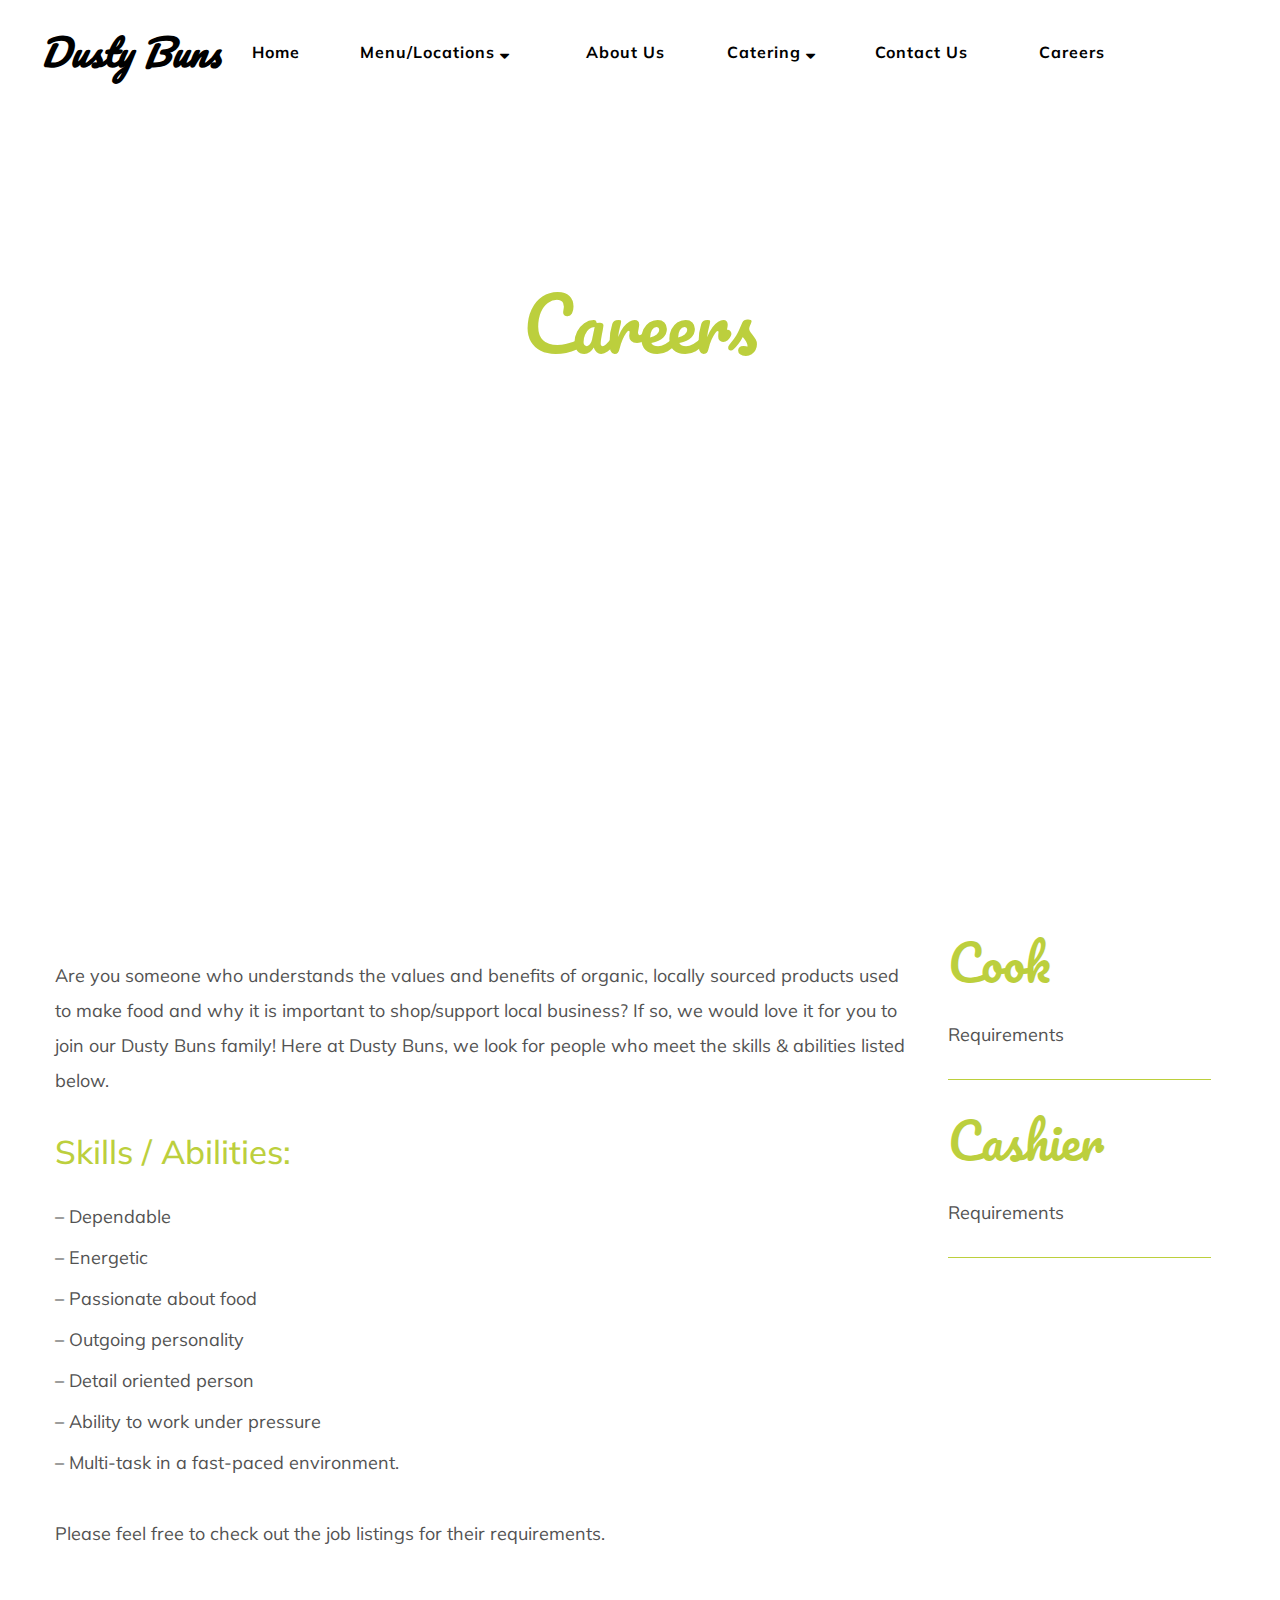
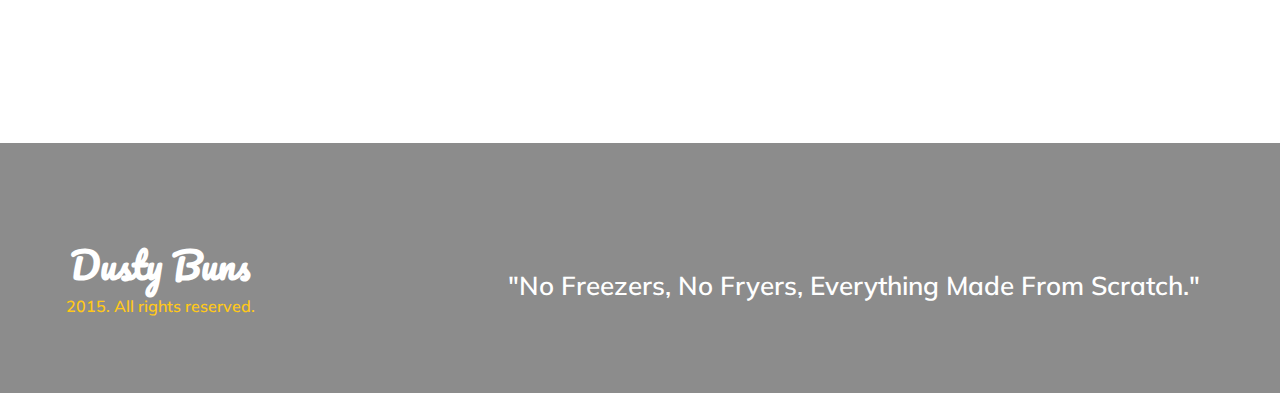
<file: careers.html>
<!DOCTYPE html>
<html lang="en">
    <head>
        <meta charset="utf-8"/>
        <meta name="viewport" content="width=device-width, initial-scale=1"/>
        <link rel="stylesheet" href="http://cdnjs.cloudflare.com/ajax/libs/font-awesome/4.4.0/css/font-awesome.min.css"/>
        <link rel="shortcut icon" href="http://dustybuns.com/wp-content/themes/highgrove/favicon.ico">
        <link href='https://fonts.googleapis.com/css?family=Pacifico|Muli' rel='stylesheet' type='text/css'>
        <link rel="stylesheet" href="css/styles.css"/>
        <link rel="stylesheet" type="type/fonts" href="css/fonts.css"/>
        <title>
            Dusty Buns | Geekwise-Kao
        </title>
    </head>
    <body>
        <header id="contact_us_header">
            <a href="index.html">
                <span id="dustybuns_icon">
                    <i>
                        Dusty Buns
                    </i>
                </span>
            </a>
            <label for="contact_us_input" id="contact_us_label">
                <div id="menu_bar">
                    <p class="bar_line"></p>
                    <p class="bar_line"></p>
                    <p class="bar_line"></p>
                </div>
            </label>
            <input type="checkbox" id="contact_us_input">
            <nav id="contact_us_navbar">
                <ul>
                    <li>
                        <a href="index.html">
                            <span class="index_span_position">
                                home
                            </span>
                        </a>
                    </li>
                    <!-- dropdown for menu/location links -->
                    
                    <li>
                        <label for="careers_input_menu" id="careers_label_menu">
                            <span class="index_span_position">
                                menu/locations <i class="fa fa-sort-desc"></i>
                            </span>
                        </label>
                        <input type="checkbox" id="careers_input_menu">
                        <div id="careers_menu_dropdown">
                            <p class="menu_p">
                                <a href="sf_bistro.html">
                                    <span>SF Bistro</span>
                                </a>
                            </p>
                            <p class="menu_p">
                               <a href="fresno_bistro.html">
                                   <span>Fresno Bistro</span>
                               </a>
                            </p>
                            <p class="menu_p">
                                <a href="fresno_bus.html">
                                    <span>Fresno Bus</span>
                                </a>
                            </p>
                        </div>
                    </li>
                    <li>
                        <a href="about_us.html">
                            <span class="index_span_position">
                                about us
                            </span>
                        </a>
                    </li>
                    
                     <!-- catering dropdown -->
                   
                    <li>
                      
                        <label for="careers_input_menu2" id="careers_label_menu2">
                            <span class="index_span_position">
                                Catering <i class="fa fa-sort-desc"></i>
                            </span>
                        </label>
                        <input type="checkbox" id="careers_input_menu2">
                        <div id="careers_catering_dropdown">
                            <p class="menu_p">
                                <a href="catering.html">
                                    <span>Catering / Special Events</span>
                                </a>
                            </p>
                            <p class="menu_p">
                               <a href="fresno_lunch_box.html">
                                   <span>Fresno Lunch Box Order Form</span>
                               </a>
                            </p>
                            <p class="menu_p">
                                <a href="sf_lunch_box.html">
                                    <span>SF Lunch Box Order Form</span>
                                </a>
                            </p>
                        </div>
                    </li>
                    <li>
                        <a href="contact_us.html">
                            <span class="index_span_position">
                                contact us
                            </span>
                        </a>
                    </li>
                    <li>
                        <a href="careers.html">
                            <span class="index_span_position">
                                careers
                            </span>
                        </a>
                    </li>
                </ul>
            </nav>
        </header>
        
<!-- background image of dustin and truck -->
        
        <section  id="careers_image_section">
            <div id="careers_label">
            <p>
                Careers
            </p>
            <p>
                Become a part of the Dusty Buns Family
            </p>
           </div>
        </section>
        <main id="careers_main">
           <div>
            <div id="careers_leftdiv">
                <p id="careers_paragraph">
                    Are you someone who understands the values and benefits of organic, locally sourced products used to make food and why it is important to shop/support local business? If so, we would love it for you to join our Dusty Buns family! Here at Dusty Buns, we look for people who meet the skills & abilities listed below.
                </p>
                <p id="careers_skills">
                    Skills / Abilities:
                </p>
                <p>
                    – Dependable
                </p>
                <p>
                    – Energetic
                </p>
                <p>
                    – Passionate about food
                </p>
                <p>
                    – Outgoing personality
                </p>
                <p>
                    – Detail oriented person
                </p>
                <p>
                    – Ability to work under pressure
                </p>
                <p>
                    – Multi-task in a fast-paced environment.
                </p>
                <p id="careers_lastline">
                    Please feel free to check out the job listings for their requirements.
                </p>
            </div>
            <div id="careers_rightdiv">
                <p class="careers_cook">
                  Cook  
                </p>
                <p>
                    <a href="cook.html">Requirements</a>
                </p>
                <p class="careers_line"></p>
                <p class="careers_cook">
                  Cashier  
                </p>
                <p>
                    <a href="cashier.html">Requirements</a>
                </p>
                <p class="careers_line"></p>
            </div>
           </div>
        </main>
        <footer id="index_footer">
           <div>
            <div  id="footer_div1">
                <p>
                    <a href="index.html">
                        <span>
                            Dusty Buns
                        </span>
                    </a>
                </p>
                <p>
                    2015. All rights reserved.
                </p>
            </div>
            <div id="footer_div2">
                <p>
                    "No Freezers, No Fryers, Everything Made From Scratch."
                </p>                
            </div>
           </div>
        </footer>
    </body>
</html>
</file>
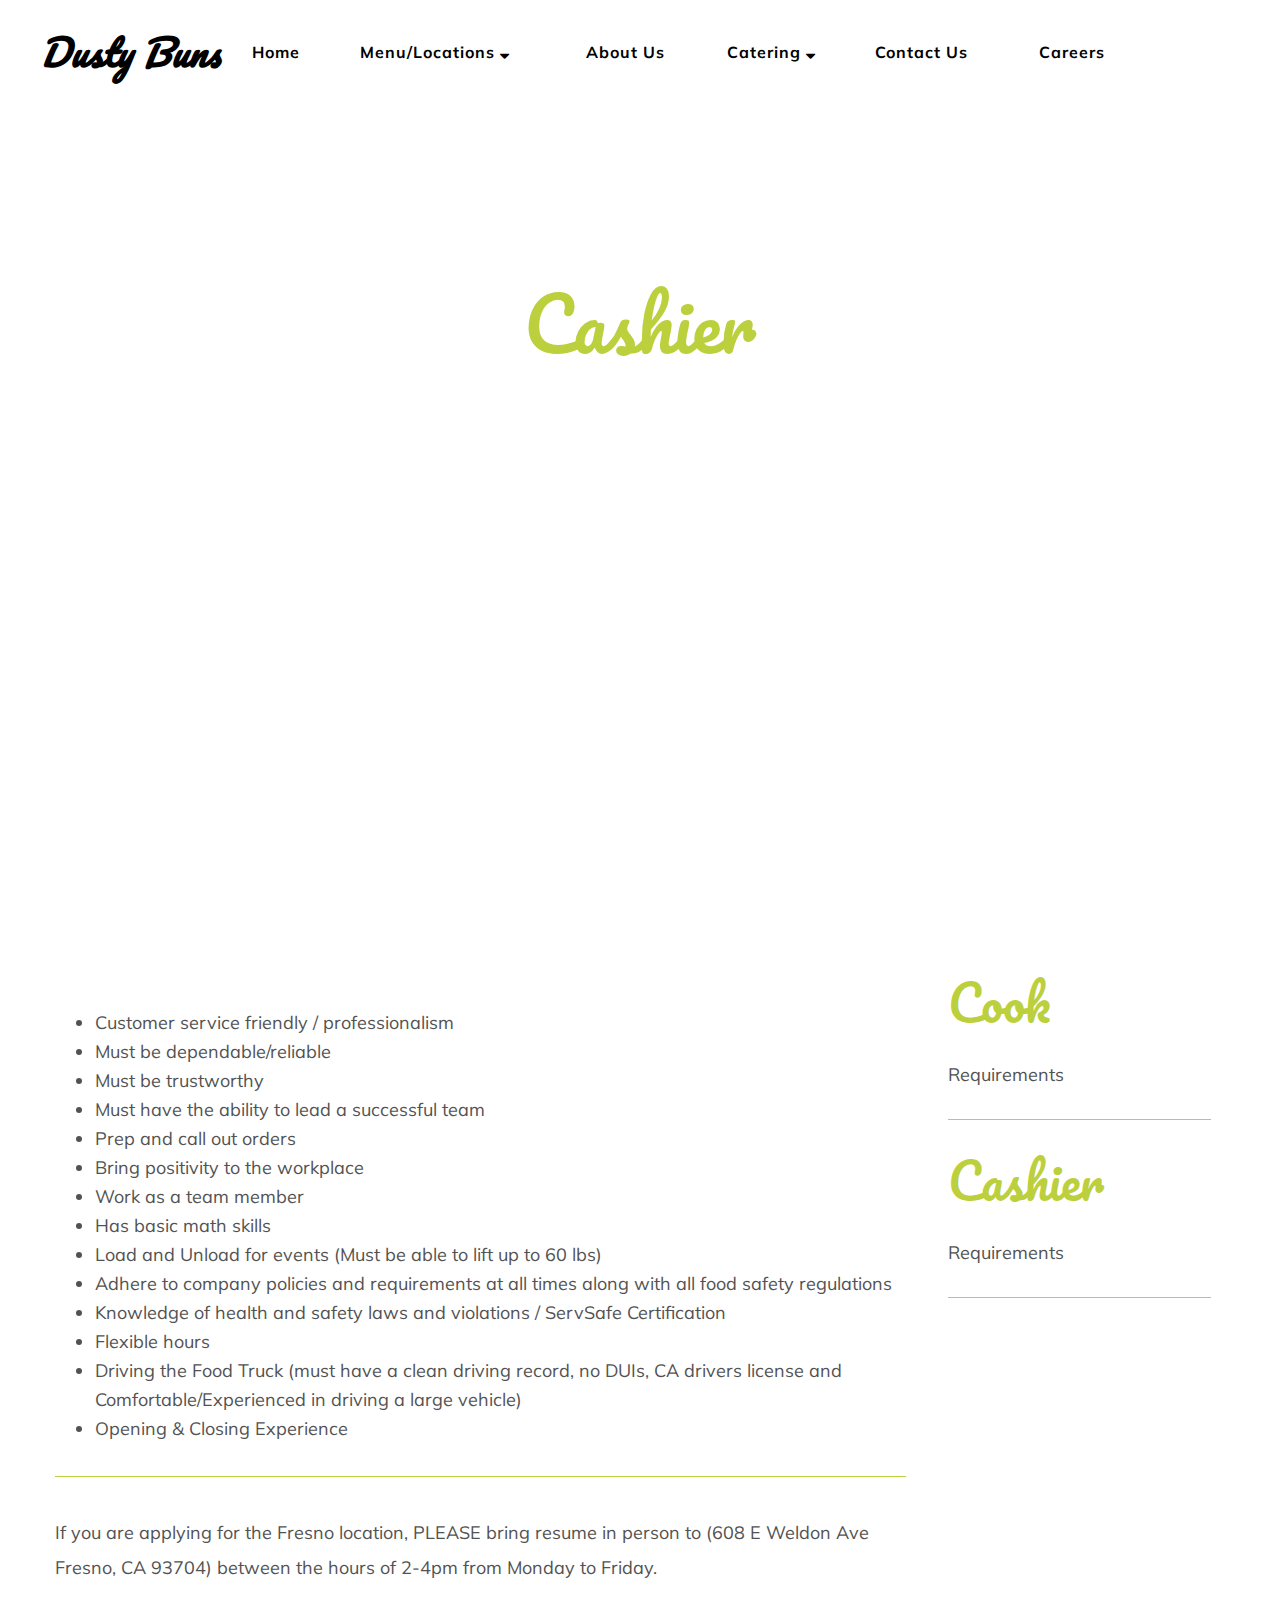
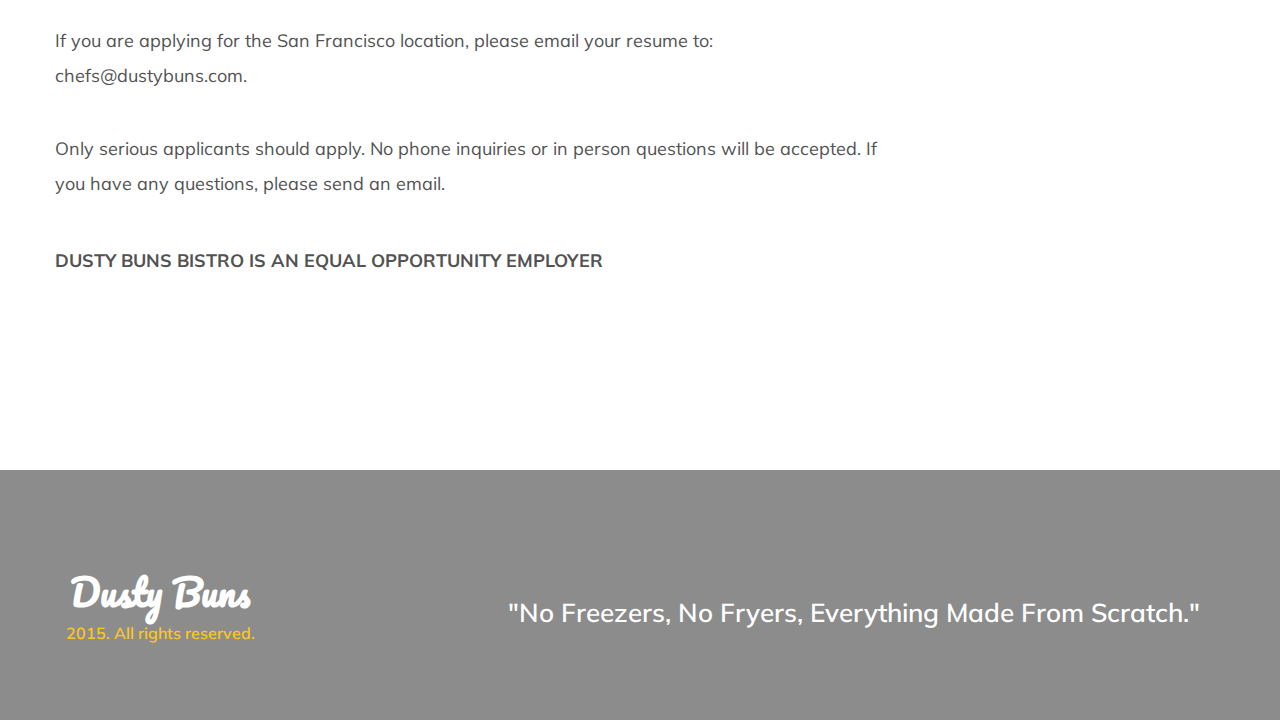
<file: cashier.html>
<!DOCTYPE html>
<html lang="en">
    <head>
        <meta charset="utf-8"/>
        <meta name="viewport" content="width=device-width, initial-scale=1"/>
        <link rel="stylesheet" href="http://cdnjs.cloudflare.com/ajax/libs/font-awesome/4.4.0/css/font-awesome.min.css"/>
        <link rel="shortcut icon" href="http://dustybuns.com/wp-content/themes/highgrove/favicon.ico">
        <link href='https://fonts.googleapis.com/css?family=Pacifico|Muli' rel='stylesheet' type='text/css'>
        <link rel="stylesheet" href="css/styles.css"/>
        <link rel="stylesheet" type="type/fonts" href="css/fonts.css"/>
        <title>
            Dusty Buns | Geekwise-Kao
        </title>
    </head>
    <body>
        <header id="contact_us_header">
            <a href="index.html">
                <span id="dustybuns_icon">
                    <i>
                        Dusty Buns
                    </i>
                </span>
            </a>
            <label for="contact_us_input" id="contact_us_label">
                <div id="menu_bar">
                    <p class="bar_line"></p>
                    <p class="bar_line"></p>
                    <p class="bar_line"></p>
                </div>
            </label>
            <input type="checkbox" id="contact_us_input">
            <nav id="contact_us_navbar">
                <ul>
                    <li>
                        <a href="index.html">
                            <span class="index_span_position">
                                home
                            </span>
                        </a>
                    </li>
                    <!-- dropdown for menu/location links -->
                    
                    <li>
                        <label for="careers_input_menu" id="careers_label_menu">
                            <span class="index_span_position">
                                menu/locations <i class="fa fa-sort-desc"></i>
                            </span>
                        </label>
                        <input type="checkbox" id="careers_input_menu">
                        <div id="careers_menu_dropdown">
                            <p class="menu_p">
                                <a href="sf_bistro.html">
                                    <span>SF Bistro</span>
                                </a>
                            </p>
                            <p class="menu_p">
                               <a href="fresno_bistro.html">
                                   <span>Fresno Bistro</span>
                               </a>
                            </p>
                            <p class="menu_p">
                                <a href="fresno_bus.html">
                                    <span>Fresno Bus</span>
                                </a>
                            </p>
                        </div>
                    </li>
                    <li>
                        <a href="about_us.html">
                            <span class="index_span_position">
                                about us
                            </span>
                        </a>
                    </li>
                    
                     <!-- catering dropdown -->
                   
                    <li>
                      
                        <label for="careers_input_menu2" id="careers_label_menu2">
                            <span class="index_span_position">
                                Catering <i class="fa fa-sort-desc"></i>
                            </span>
                        </label>
                        <input type="checkbox" id="careers_input_menu2">
                        <div id="careers_catering_dropdown">
                            <p class="menu_p">
                                <a href="catering.html">
                                    <span>Catering / Special Events</span>
                                </a>
                            </p>
                            <p class="menu_p">
                               <a href="fresno_lunch_box.html">
                                   <span>Fresno Lunch Box Order Form</span>
                               </a>
                            </p>
                            <p class="menu_p">
                                <a href="sf_lunch_box.html">
                                    <span>SF Lunch Box Order Form</span>
                                </a>
                            </p>
                        </div>
                    </li>
                    <li>
                        <a href="contact_us.html">
                            <span class="index_span_position">
                                contact us
                            </span>
                        </a>
                    </li>
                    <li>
                        <a href="careers.html">
                            <span class="index_span_position">
                                careers
                            </span>
                        </a>
                    </li>
                </ul>
            </nav>
        </header>
        
<!-- background image of tongs -->
         
        <section  id="cook_image_section">
            <div id="careers_label">
            <p>
                Cashier
            </p>
            <p>
                Requirements
            </p>
           </div>
        </section>
        <main id="cook_main">
           <div>
            <div id="cook_leftdiv">
               <nav>
                   <ul id="cook_ul">
                       <li>
                           Customer service friendly / professionalism
                       </li>
                       <li>
                           Must be dependable/reliable
                       </li>
                       <li>
                           Must be trustworthy
                       </li>
                       <li>
                           Must have the ability to lead a successful team
                       </li>
                       <li>
                           Prep and call out orders
                       </li>
                       <li>
                           Bring positivity to the workplace
                       </li>
                       <li>
                           Work as a team member
                       </li>
                       <li>
                           Has basic math skills
                       </li>
                       <li>
                           Load and Unload for events (Must be able to lift up to 60 lbs)
                       </li>
                       <li>
                           Adhere to company policies and requirements at all times along with all food safety regulations
                       </li>
                       <li>
                           Knowledge of health and safety laws and violations / ServSafe Certification
                       </li>
                       <li>
                           Flexible hours
                       </li>
                       <li>
                           Driving the Food Truck (must have a clean driving record, no DUIs, CA drivers license and Comfortable/Experienced in driving a large vehicle)
                       </li>
                       <li>
                           Opening & Closing Experience
                       </li> 
                   </ul>
               </nav>
                <p class="cook_line"></p>
                <p class="cook_paragraph">
                    If you are applying for the Fresno location, PLEASE bring resume in person to (608 E Weldon Ave Fresno, CA 93704) between the hours of 2-4pm from Monday to Friday.
                </p>
                <p class="cook_paragraph">
                    If you are applying for the San Francisco location, please email your resume to:  chefs@dustybuns.com.
                </p>
                <p class="cook_paragraph">
                    Only serious applicants should apply. No phone inquiries or in person questions will be accepted. If you have any questions, please send an email.
                </p>                
                <p id="cook_lastline">
                    DUSTY BUNS BISTRO IS AN EQUAL OPPORTUNITY EMPLOYER
                </p>
            </div>
            <div id="cook_rightdiv">
                <p class="careers_cook">
                  Cook  
                </p>
                <p>
                    <a href="cook.html">Requirements</a>
                </p>
                <p class="cook_line"></p>
                <p class="cook_cook">
                  Cashier  
                </p>
                <p>
                    <a href="cashier.html">Requirements</a>
                </p>
                <p class="cook_line"></p>
            </div>
           </div>
        </main>
        <footer id="index_footer">
           <div>
            <div  id="footer_div1">
                <p>
                    <a href="index.html">
                        <span>
                            Dusty Buns
                        </span>
                    </a>
                </p>
                <p>
                    2015. All rights reserved.
                </p>
            </div>
            <div id="footer_div2">
                <p>
                    "No Freezers, No Fryers, Everything Made From Scratch."
                </p>                
            </div>
           </div>
        </footer>
    </body>
</html>
</file>
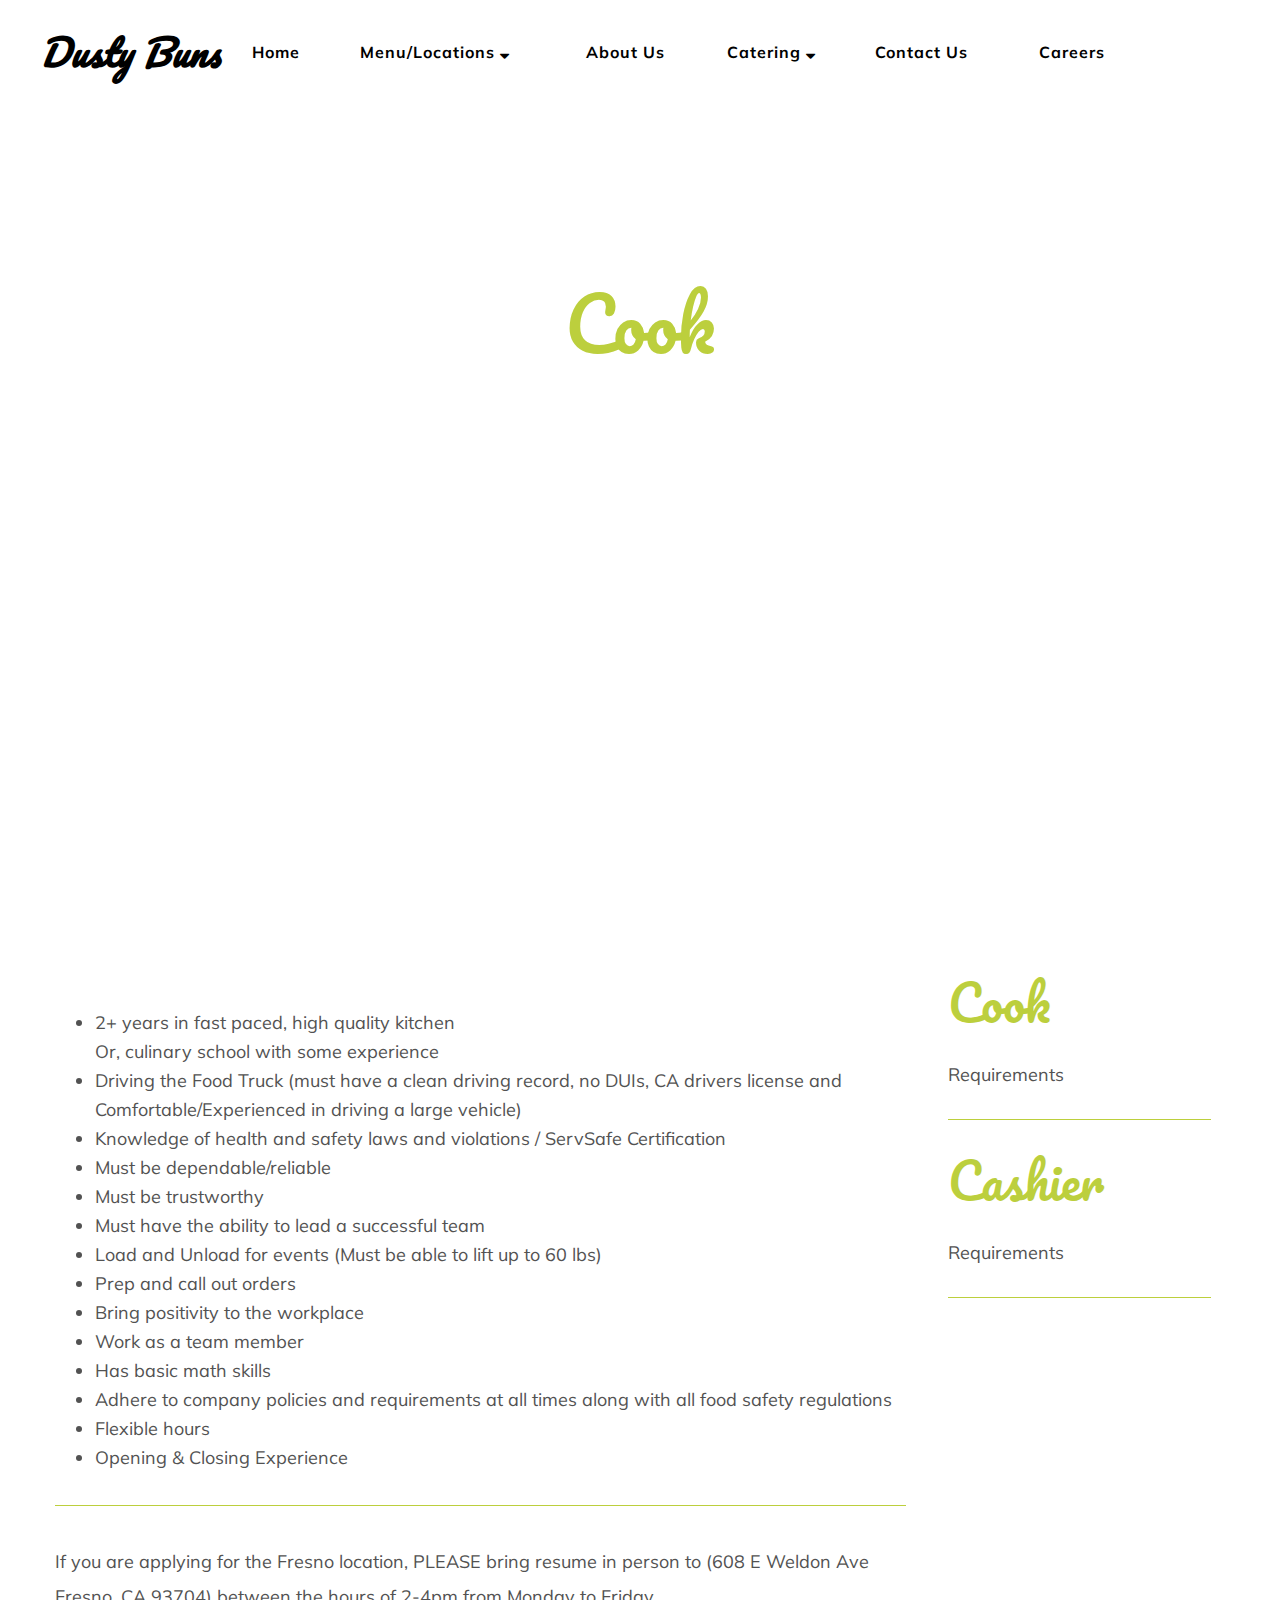
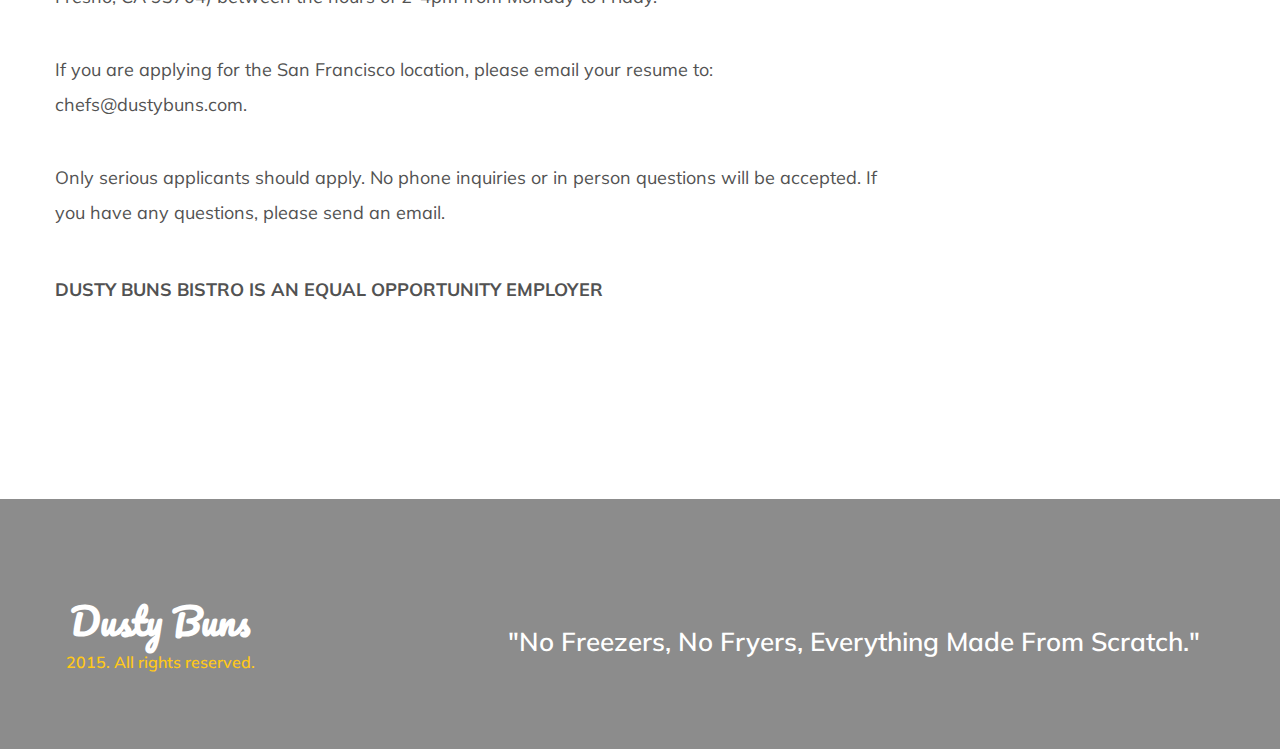
<file: cook.html>
<!DOCTYPE html>
<html lang="en">
    <head>
        <meta charset="utf-8"/>
        <meta name="viewport" content="width=device-width, initial-scale=1"/>
        <link rel="stylesheet" href="http://cdnjs.cloudflare.com/ajax/libs/font-awesome/4.4.0/css/font-awesome.min.css"/>
        <link rel="shortcut icon" href="http://dustybuns.com/wp-content/themes/highgrove/favicon.ico">
        <link href='https://fonts.googleapis.com/css?family=Pacifico|Muli' rel='stylesheet' type='text/css'>
        <link rel="stylesheet" href="css/styles.css"/>
        <link rel="stylesheet" type="type/fonts" href="css/fonts.css"/>
        <title>
            Dusty Buns | Geekwise-Kao
        </title>
    </head>
    <body>
        <header id="contact_us_header">
            <a href="index.html">
                <span id="dustybuns_icon">
                    <i>
                        Dusty Buns
                    </i>
                </span>
            </a>
            <label for="contact_us_input" id="contact_us_label">
                <div id="menu_bar">
                    <p class="bar_line"></p>
                    <p class="bar_line"></p>
                    <p class="bar_line"></p>
                </div>
            </label>
            <input type="checkbox" id="contact_us_input">
            <nav id="contact_us_navbar">
                <ul>
                    <li>
                        <a href="index.html">
                            <span class="index_span_position">
                                home
                            </span>
                        </a>
                    </li>
                    <!-- dropdown for menu/location links -->
                    
                    <li>
                        <label for="careers_input_menu" id="careers_label_menu">
                            <span class="index_span_position">
                                menu/locations <i class="fa fa-sort-desc"></i>
                            </span>
                        </label>
                        <input type="checkbox" id="careers_input_menu">
                        <div id="careers_menu_dropdown">
                            <p class="menu_p">
                                <a href="sf_bistro.html">
                                    <span>SF Bistro</span>
                                </a>
                            </p>
                            <p class="menu_p">
                               <a href="fresno_bistro.html">
                                   <span>Fresno Bistro</span>
                               </a>
                            </p>
                            <p class="menu_p">
                                <a href="fresno_bus.html">
                                    <span>Fresno Bus</span>
                                </a>
                            </p>
                        </div>
                    </li>
                    <li>
                        <a href="about_us.html">
                            <span class="index_span_position">
                                about us
                            </span>
                        </a>
                    </li>
                    
                     <!-- catering dropdown -->
                   
                    <li>
                      
                        <label for="careers_input_menu2" id="careers_label_menu2">
                            <span class="index_span_position">
                                Catering <i class="fa fa-sort-desc"></i>
                            </span>
                        </label>
                        <input type="checkbox" id="careers_input_menu2">
                        <div id="careers_catering_dropdown">
                            <p class="menu_p">
                                <a href="catering.html">
                                    <span>Catering / Special Events</span>
                                </a>
                            </p>
                            <p class="menu_p">
                               <a href="fresno_lunch_box.html">
                                   <span>Fresno Lunch Box Order Form</span>
                               </a>
                            </p>
                            <p class="menu_p">
                                <a href="sf_lunch_box.html">
                                    <span>SF Lunch Box Order Form</span>
                                </a>
                            </p>
                        </div>
                    </li>
                    <li>
                        <a href="contact_us.html">
                            <span class="index_span_position">
                                contact us
                            </span>
                        </a>
                    </li>
                    <li>
                        <a href="careers.html">
                            <span class="index_span_position">
                                careers
                            </span>
                        </a>
                    </li>
                </ul>
            </nav>
        </header>
        
<!-- background image of tongs -->
         
        <section  id="cook_image_section">
            <div id="careers_label">
            <p>
                Cook
            </p>
            <p>
                Requirements
            </p>
           </div>
        </section>
        <main id="cook_main">
           <div>
            <div id="cook_leftdiv">
               <nav>
                   <ul id="cook_ul">
                       <li>
                           2+ years in fast paced, high quality kitchen
                       </li>
                       <li id="cook_nobullet">
                           Or, culinary school with some experience
                       </li>
                       <li>
                           Driving the Food Truck (must have a clean driving record, no DUIs, CA drivers license and Comfortable/Experienced in driving a large vehicle)
                       </li>
                       <li>
                           Knowledge of health and safety laws and violations / ServSafe Certification
                       </li>
                       <li>
                           Must be dependable/reliable
                       </li>
                       <li>
                           Must be trustworthy
                       </li>
                       <li>
                           Must have the ability to lead a successful team
                       </li>
                       <li>
                           Load and Unload for events (Must be able to lift up to 60 lbs)
                       </li>
                       <li>
                           Prep and call out orders
                       </li>
                       <li>
                           Bring positivity to the workplace
                       </li>
                       <li>
                           Work as a team member
                       </li>
                       <li>
                           Has basic math skills
                       </li>
                       <li>
                           Adhere to company policies and requirements at all times along with all food safety regulations
                       </li>
                       <li>
                           Flexible hours
                       </li>
                       <li>
                           Opening & Closing Experience
                       </li> 
                   </ul>
               </nav>
                <p class="cook_line"></p>
                <p class="cook_paragraph">
                    If you are applying for the Fresno location, PLEASE bring resume in person to (608 E Weldon Ave Fresno, CA 93704) between the hours of 2-4pm from Monday to Friday.
                </p>
                <p class="cook_paragraph">
                    If you are applying for the San Francisco location, please email your resume to:  chefs@dustybuns.com.
                </p>
                <p class="cook_paragraph">
                    Only serious applicants should apply. No phone inquiries or in person questions will be accepted. If you have any questions, please send an email.
                </p>                
                <p id="cook_lastline">
                    DUSTY BUNS BISTRO IS AN EQUAL OPPORTUNITY EMPLOYER
                </p>
            </div>
            <div id="cook_rightdiv">
                <p class="careers_cook">
                  Cook  
                </p>
                <p>
                    <a href="cook.html">Requirements</a>
                </p>
                <p class="cook_line"></p>
                <p class="cook_cook">
                  Cashier  
                </p>
                <p>
                    <a href="cashier.html">Requirements</a>
                </p>
                <p class="cook_line"></p>
            </div>
           </div>
        </main>
        <footer id="index_footer">
           <div>
            <div  id="footer_div1">
                <p>
                    <a href="index.html">
                        <span>
                            Dusty Buns
                        </span>
                    </a>
                </p>
                <p>
                    2015. All rights reserved.
                </p>
            </div>
            <div id="footer_div2">
                <p>
                    "No Freezers, No Fryers, Everything Made From Scratch."
                </p>                
            </div>
           </div>
        </footer>
    </body>
</html>
</file>
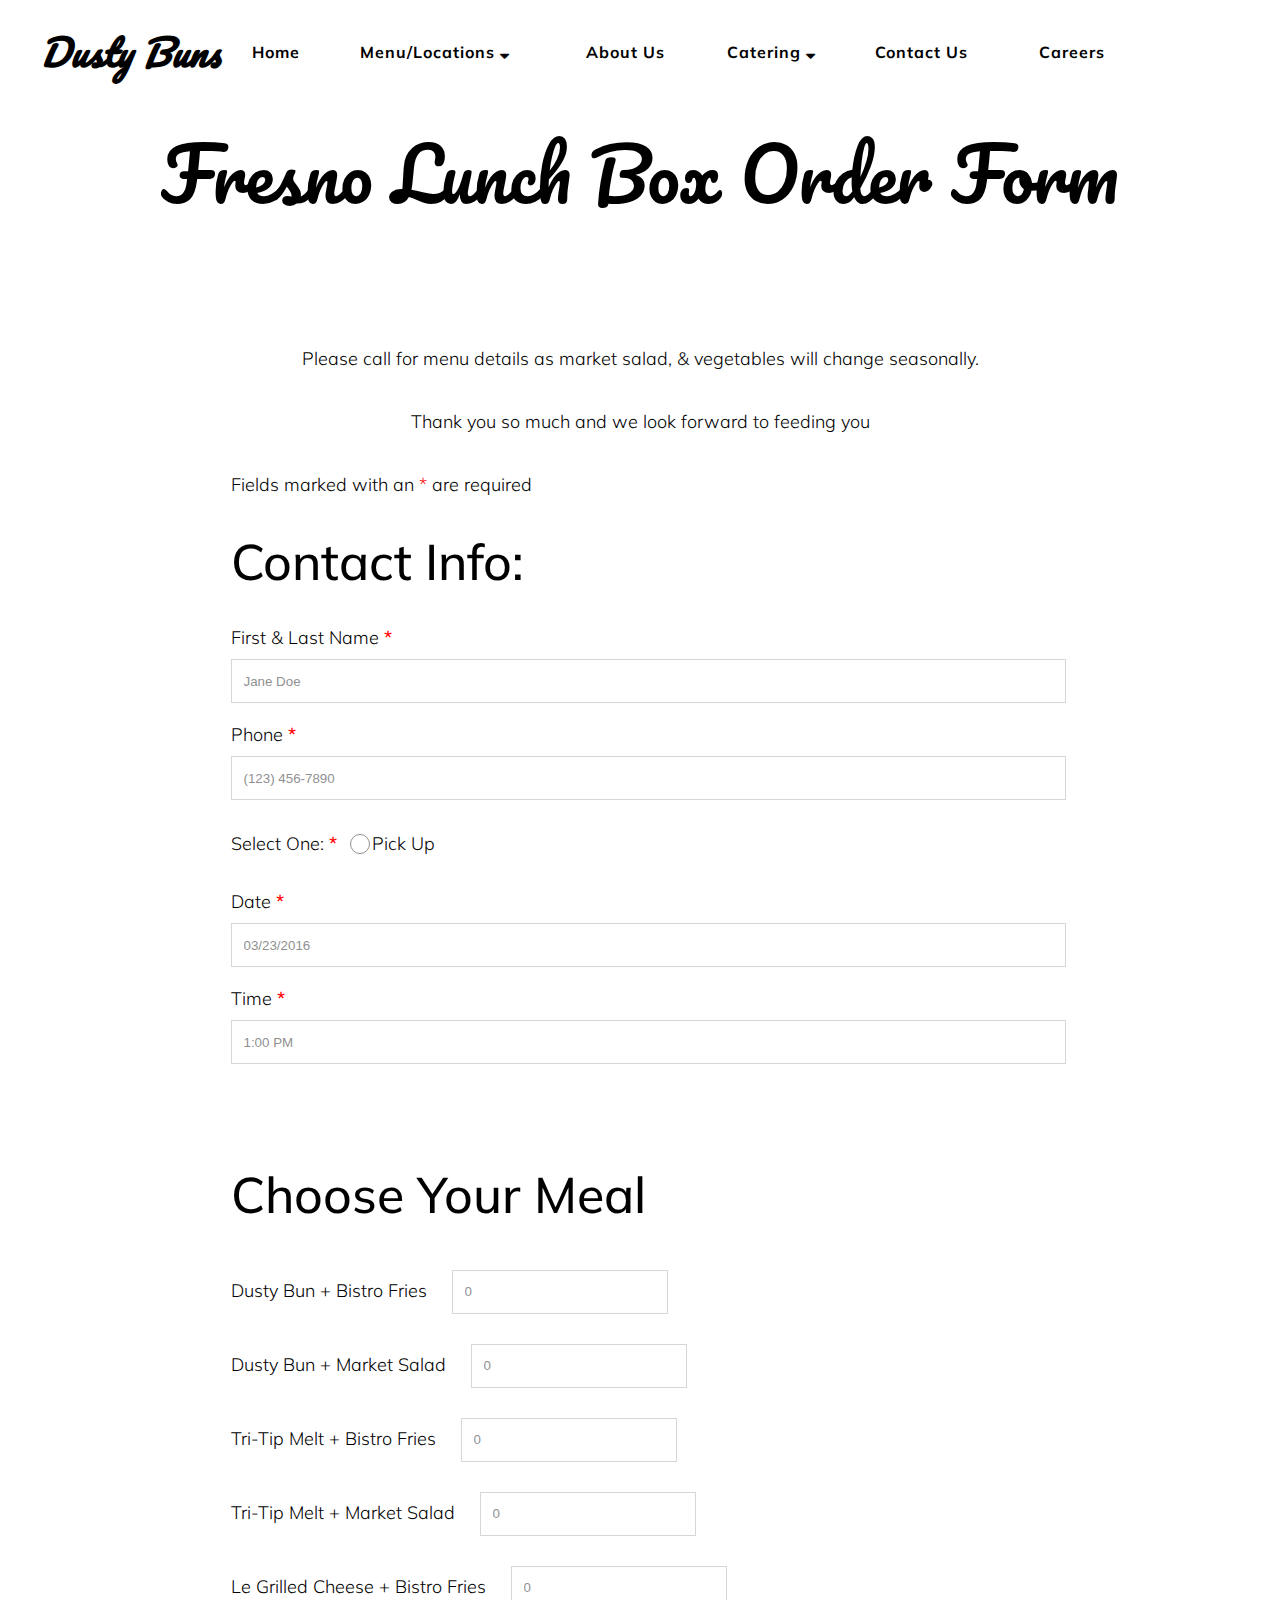
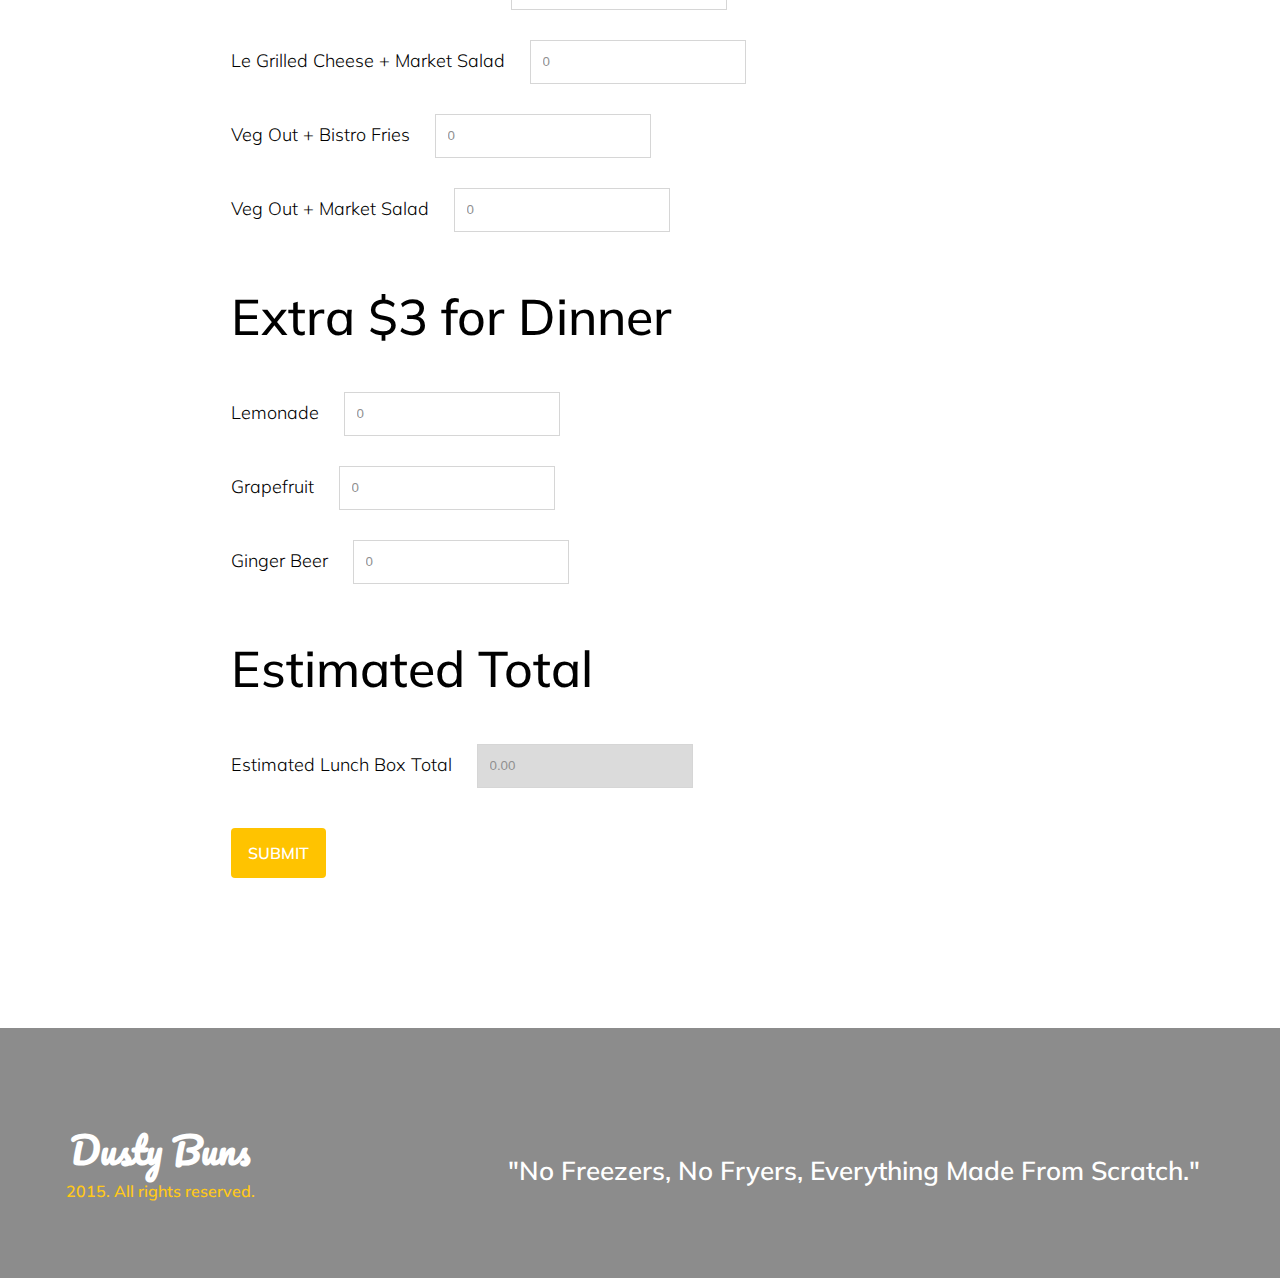
<file: fresno_lunch_box.html>
<!DOCTYPE html>
<html lang="en">
    <head>
        <meta charset="utf-8"/>
        <meta name="viewport" content="width=device-width, initial-scale=1"/>
        <link rel="stylesheet" href="http://cdnjs.cloudflare.com/ajax/libs/font-awesome/4.4.0/css/font-awesome.min.css"/>
        <link rel="shortcut icon" href="http://dustybuns.com/wp-content/themes/highgrove/favicon.ico">
        <link href='https://fonts.googleapis.com/css?family=Pacifico|Muli' rel='stylesheet' type='text/css'>
        <link rel="stylesheet" href="css/styles.css"/>
        <link rel="stylesheet" type="type/fonts" href="css/fonts.css"/>
        <title>
            Dusty Buns | Geekwise-Kao
        </title>
    </head>
    <body>
        <header id="contact_us_header">
            <a href="index.html">
                <span id="dustybuns_icon">
                    <i>
                        Dusty Buns
                    </i>
                </span>
            </a>
            <label for="contact_us_input" id="contact_us_label">
                <div id="menu_bar">
                    <p class="bar_line"></p>
                    <p class="bar_line"></p>
                    <p class="bar_line"></p>
                </div>
            </label>
            <input type="checkbox" id="contact_us_input">
            <nav id="contact_us_navbar">
                <ul>
                    <li>
                        <a href="index.html">
                            <span class="index_span_position">
                                home
                            </span>
                        </a>
                    </li>
                    <!-- dropdown for menu/location links -->
                    
                    <li>
                        <label for="careers_input_menu" id="careers_label_menu">
                            <span class="index_span_position">
                                menu/locations <i class="fa fa-sort-desc"></i>
                            </span>
                        </label>
                        <input type="checkbox" id="careers_input_menu">
                        <div id="careers_menu_dropdown">
                            <p class="menu_p">
                                <a href="sf_bistro.html">
                                    <span>SF Bistro</span>
                                </a>
                            </p>
                            <p class="menu_p">
                               <a href="fresno_bistro.html">
                                   <span>Fresno Bistro</span>
                               </a>
                            </p>
                            <p class="menu_p">
                                <a href="fresno_bus.html">
                                    <span>Fresno Bus</span>
                                </a>
                            </p>
                        </div>
                    </li>
                    <li>
                        <a href="about_us.html">
                            <span class="index_span_position">
                                about us
                            </span>
                        </a>
                    </li>
                    
                     <!-- catering dropdown -->
                   
                    <li>
                      
                        <label for="careers_input_menu2" id="careers_label_menu2">
                            <span class="index_span_position">
                                Catering <i class="fa fa-sort-desc"></i>
                            </span>
                        </label>
                        <input type="checkbox" id="careers_input_menu2">
                        <div id="careers_catering_dropdown">
                            <p class="menu_p">
                                <a href="catering.html">
                                    <span>Catering / Special Events</span>
                                </a>
                            </p>
                            <p class="menu_p">
                               <a href="fresno_lunch_box.html">
                                   <span>Fresno Lunch Box Order Form</span>
                               </a>
                            </p>
                            <p class="menu_p">
                                <a href="sf_lunch_box.html">
                                    <span>SF Lunch Box Order Form</span>
                                </a>
                            </p>
                        </div>
                    </li>
                    <li>
                        <a href="contact_us.html">
                            <span class="index_span_position">
                                contact us
                            </span>
                        </a>
                    </li>
                    <li>
                        <a href="careers.html">
                            <span class="index_span_position">
                                careers
                            </span>
                        </a>
                    </li>
                </ul>
            </nav>
        </header>
        
<!-- background image of chalkboard -->
        
        <section  id="fresno_lunchbox_image_section">
            <div id="fresno_lunchbox_label">
            <p>
                Fresno Lunch Box Order Form
            </p>
            
           </div>
           <div id="blackboard_div">

            <!-- only div -->

                <div id="fresno_lunchbox_div">
                  <div id="fresno_lunchbox_form_div">
                  
                  <p id="please_p">
                    Please call for menu details as market salad, & vegetables will change seasonally.
                </p>
                <p id="thank_p">
                    Thank you so much and we look forward to feeding you
                </p>
                
                 <p id="fields_p">
                     Fields marked with an <span class="first_asterisk">*</span> are required
                 </p>
                 
                  
                <div id="fresno_lunchbox_top_div">
                   
                <!-- top inputs row -->
                   <h1 class="fresno_lunchbox_h1">Contact Info:</h1>
                 
                   <form action="#">
                    <span>First & Last Name <span class="red_asterisk">*</span></span>
                    <input type="text" name="firstname" placeholder="Jane Doe" class="catering_input1 input_design1" id="fresno_lunchbox_input1">
                    
                    <span>Phone <span class="red_asterisk">*</span></span>
                    <input type="text" name="firstname" placeholder="(123) 456-7890" class="catering_input1 input_design1" id="fresno_lunchbox_input1">
                    
                    <span>
                        Select One: <span class="red_asterisk">*</span>
                    </span>
                    <span id="pick_up">
                        <input type="radio" name="firstname" placeholder="First Name" class="catering_input1 input_design1" id="fresno_lunchbox_input10">
                        Pick Up
                    </span>
                    
                    <span id="fresno_lunchbox_date">Date <span class="red_asterisk">*</span></span>
                    <input type="text" name="firstname" placeholder="03/23/2016" class="catering_input1 input_design1" id="fresno_lunchbox_input1">
                   
                   <span>Time <span class="red_asterisk">*</span></span>
                    <input type="text" name="firstname" placeholder="1:00 PM" class="catering_input1 input_design1" id="fresno_lunchbox_input1">
                   </form> 
                   
                </div>
                   
        <!-- second inputs row -->
                  
               
                <div>
                    <h1 class="fresno_lunchbox_h1">Choose Your Meal</h1>
                   <div>
                   <span>Dusty Bun + Bistro Fries </span>
                    <input type="text" name="firstname" placeholder="0" class="catering_input1 input_design1 fresno_lunchbox_input2">
                    </div>
                    <div>
                    <span>Dusty Bun + Market Salad </span>
                    <input type="text" name="firstname" placeholder="0" class="catering_input1 input_design1 fresno_lunchbox_input2">
                    </div>
                    <div>
                    <span>Tri-Tip Melt + Bistro Fries </span>
                    <input type="text" name="firstname" placeholder="0" class="catering_input1 input_design1 fresno_lunchbox_input2">
                    </div>
                    <div>
                    <span>Tri-Tip Melt + Market Salad </span>
                    <input type="text" name="firstname" placeholder="0" class="catering_input1 input_design1 fresno_lunchbox_input2">
                    </div>
                    <div>
                    <span>Le Grilled Cheese + Bistro Fries </span>
                    <input type="text" name="firstname" placeholder="0" class="catering_input1 input_design1 fresno_lunchbox_input2">
                    </div>
                    <div>
                    <span>Le Grilled Cheese + Market Salad </span>
                    <input type="text" name="firstname" placeholder="0" class="catering_input1 input_design1 fresno_lunchbox_input2">
                    </div>
                    <div>
                    <span>Veg Out + Bistro Fries </span>
                    <input type="text" name="firstname" placeholder="0" class="catering_input1 input_design1 fresno_lunchbox_input2">
                    </div>
                    <div>
                    <span>Veg Out + Market Salad </span>
                    <input type="text" name="firstname" placeholder="0" class="catering_input1 input_design1 fresno_lunchbox_input2">
                    </div>
                </div>
                
                <div>
                    <h1 class="fresno_lunchbox_h1">Extra $3 for Dinner</h1>
                   <div>
                   <span>Lemonade </span>
                    <input type="text" name="firstname" placeholder="0" class="catering_input1 input_design1 fresno_lunchbox_input2">
                    </div>
                    <div>
                    <span>Grapefruit </span>
                    <input type="text" name="firstname" placeholder="0" class="catering_input1 input_design1 fresno_lunchbox_input2">
                    </div>
                    <div>
                    <span>Ginger Beer </span>
                    <input type="text" name="firstname" placeholder="0" class="catering_input1 input_design1 fresno_lunchbox_input2">
                    </div>
                </div>
                    
                <div>
                    <h1 class="fresno_lunchbox_h1">Estimated Total</h1>
                    
                   <span>Estimated Lunch Box Total </span>
                    <input type="text" name="firstname" placeholder="0.00" class="catering_input1 input_design1 fresno_lunchbox_input2" id="total">
                </div>

                    <!-- submit button -->
                    <div id="fresno_lunchbox_button">
                        <a href="#">
                            <span>
                                SUBMIT
                            </span>
                        </a>
                    </div>
                    
                </div>
            </div>
          </div>
        </section>
        
<!-- div left and right for form on catering subpage -->
        
    <!-- left div -->
        
            
        
        <footer id="index_footer">
           <div>
            <div  id="footer_div1">
                <p>
                    <a href="index.html">
                        <span>
                            Dusty Buns
                        </span>
                    </a>
                </p>
                <p>
                    2015. All rights reserved.
                </p>
            </div>
            <div id="footer_div2">
                <p>
                    "No Freezers, No Fryers, Everything Made From Scratch."
                </p>                
            </div>
           </div>
        </footer>
    </body>
</html>
</file>
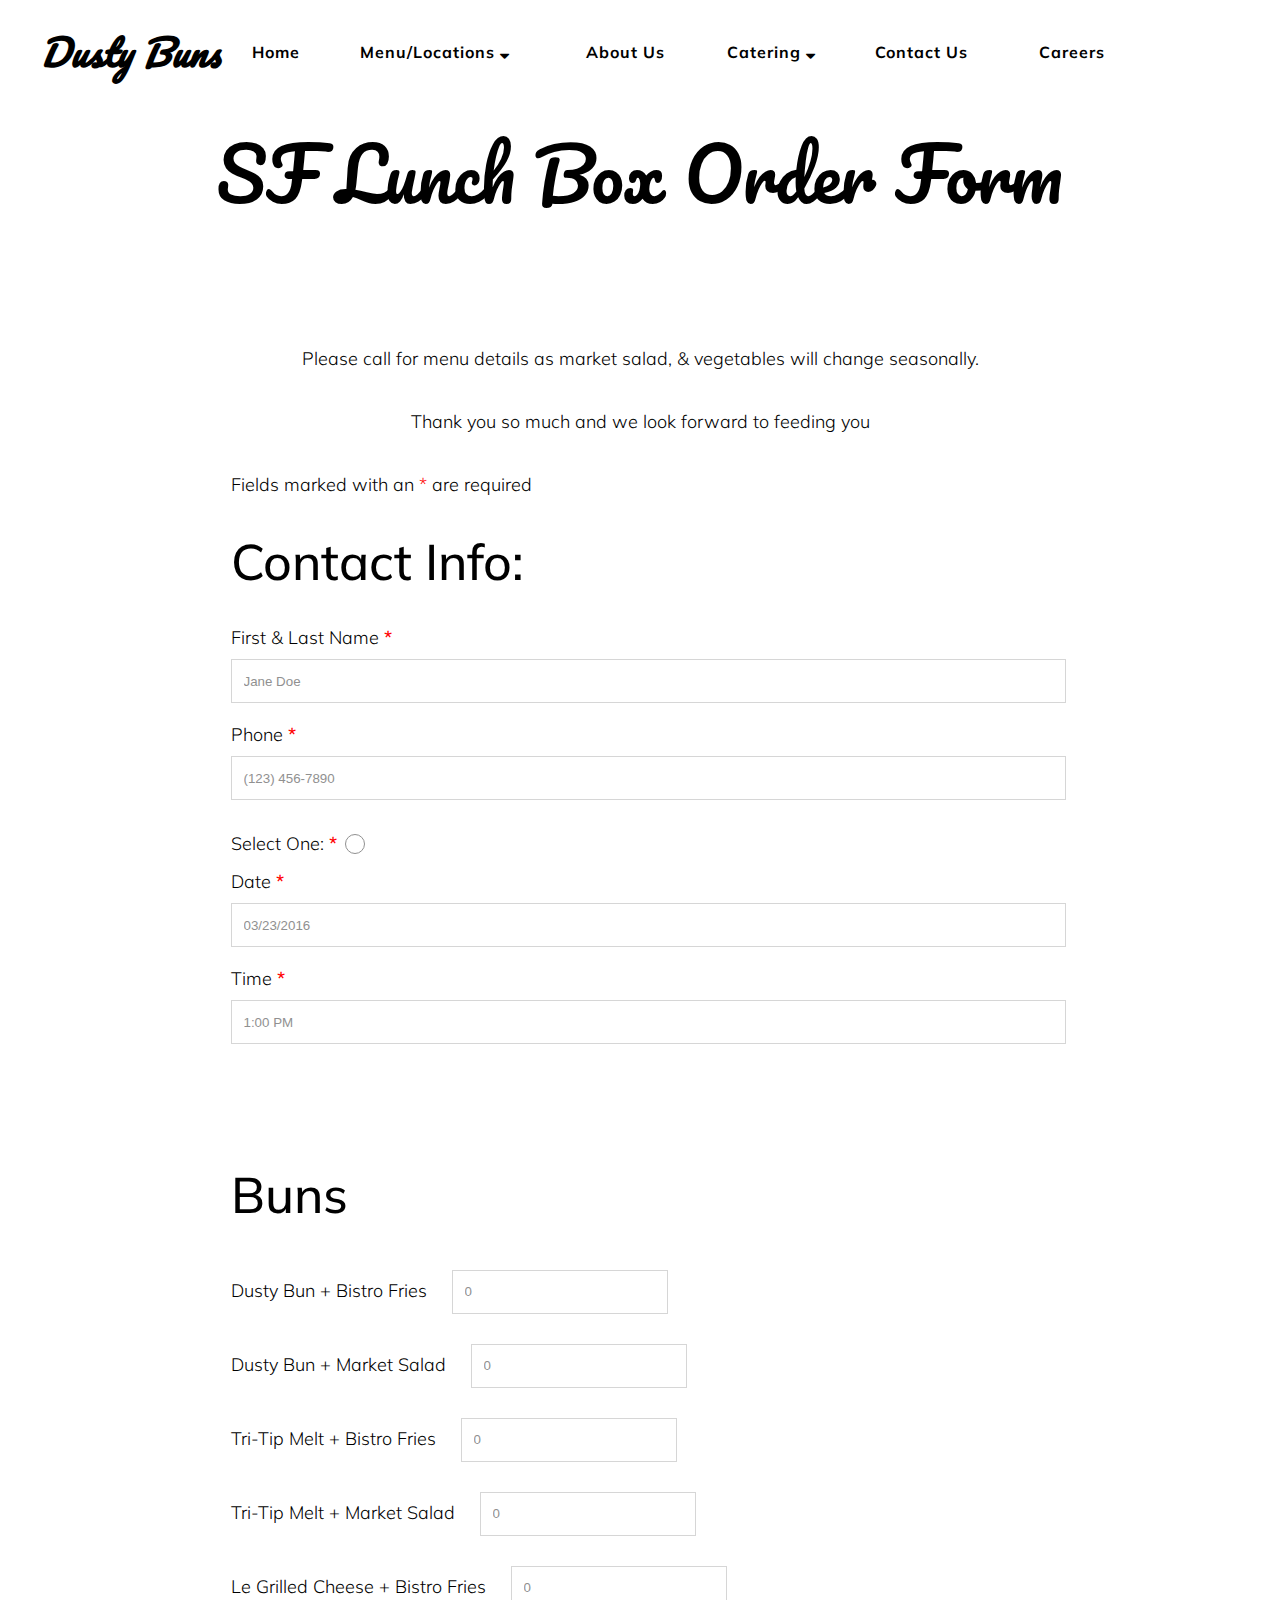
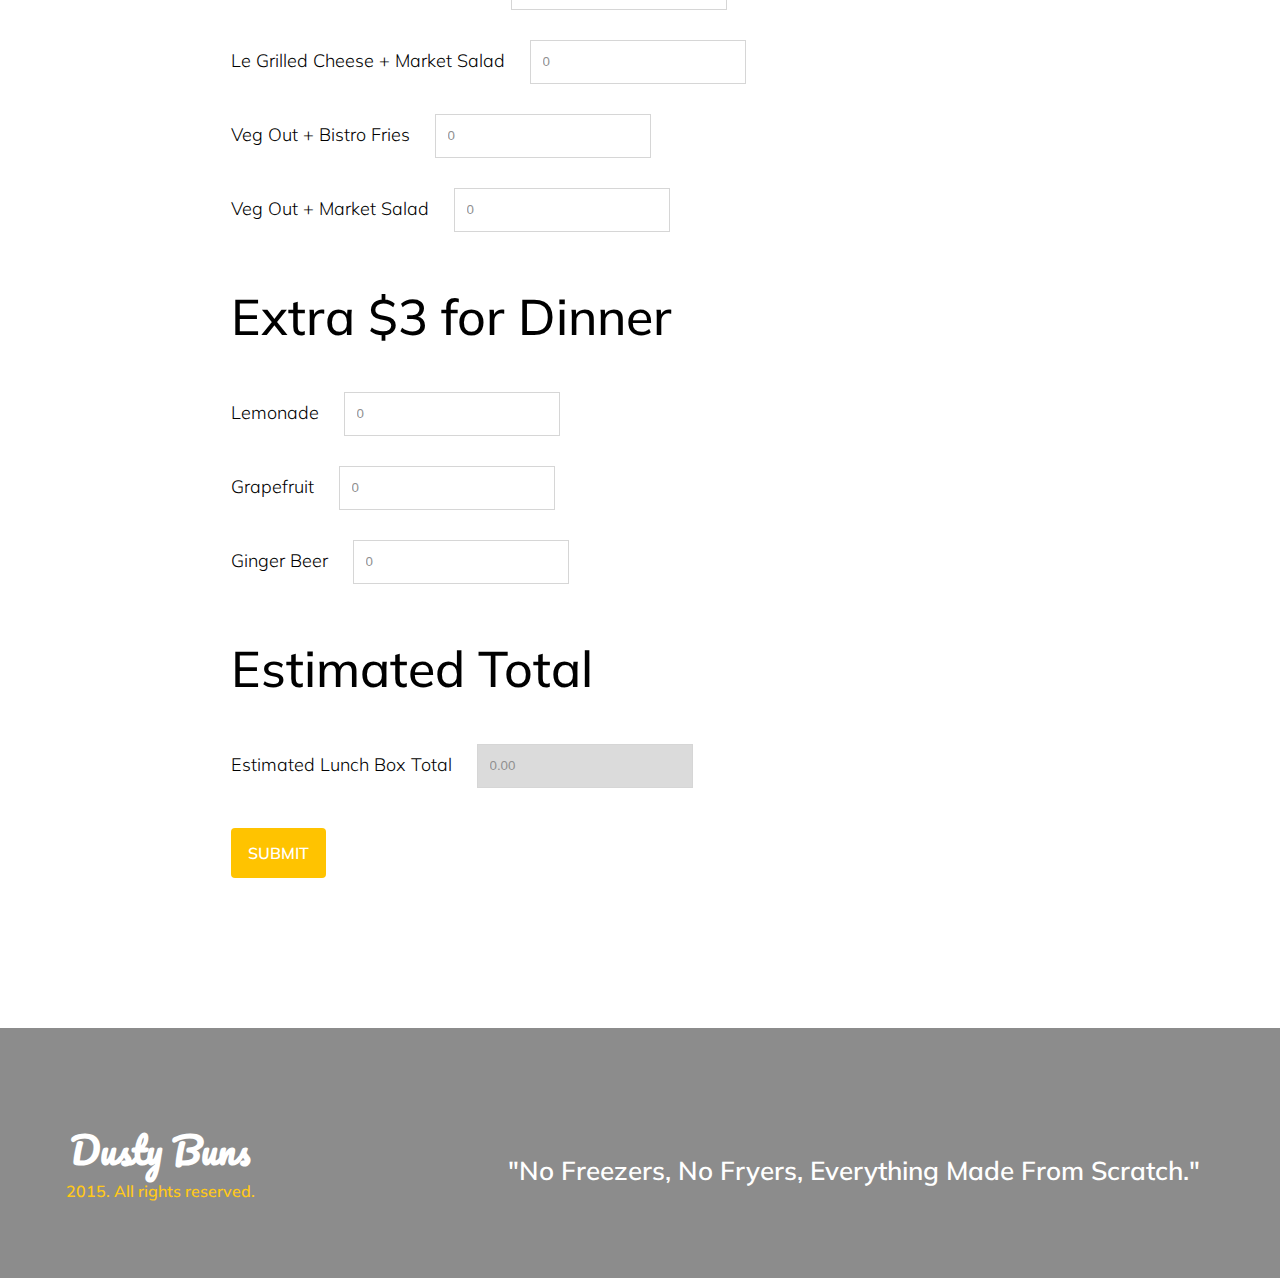
<file: sf_lunch_box.html>
<!DOCTYPE html>
<html lang="en">
    <head>
        <meta charset="utf-8"/>
        <meta name="viewport" content="width=device-width, initial-scale=1"/>
        <link rel="shortcut icon" href="http://dustybuns.com/wp-content/themes/highgrove/favicon.ico">
        <link href='https://fonts.googleapis.com/css?family=Pacifico|Muli' rel='stylesheet' type='text/css'>
        <link rel="stylesheet" href="http://cdnjs.cloudflare.com/ajax/libs/font-awesome/4.4.0/css/font-awesome.min.css"/>
        <link rel="stylesheet" href="css/styles.css"/>
        <link rel="stylesheet" type="type/fonts" href="css/fonts.css"/>
        <title>
            Dusty Buns | Geekwise-Kao
        </title>
    </head>
    <body>
        <header id="contact_us_header">
            <a href="index.html">
                <span id="dustybuns_icon">
                    <i>
                        Dusty Buns
                    </i>
                </span>
            </a>
            <label for="contact_us_input" id="contact_us_label">
                <div id="menu_bar">
                    <p class="bar_line"></p>
                    <p class="bar_line"></p>
                    <p class="bar_line"></p>
                </div>
            </label>
            <input type="checkbox" id="contact_us_input">
            <nav id="contact_us_navbar">
                <ul>
                    <li>
                        <a href="index.html">
                            <span class="index_span_position">
                                home
                            </span>
                        </a>
                    </li>
                    <!-- dropdown for menu/location links -->
                    
                    <li>
                        <label for="careers_input_menu" id="careers_label_menu">
                            <span class="index_span_position">
                                menu/locations <i class="fa fa-sort-desc"></i>
                            </span>
                        </label>
                        <input type="checkbox" id="careers_input_menu">
                        <div id="careers_menu_dropdown">
                            <p class="menu_p">
                                <a href="sf_bistro.html">
                                    <span>SF Bistro</span>
                                </a>
                            </p>
                            <p class="menu_p">
                               <a href="fresno_bistro.html">
                                   <span>Fresno Bistro</span>
                               </a>
                            </p>
                            <p class="menu_p">
                                <a href="fresno_bus.html">
                                    <span>Fresno Bus</span>
                                </a>
                            </p>
                        </div>
                    </li>
                    <li>
                        <a href="about_us.html">
                            <span class="index_span_position">
                                about us
                            </span>
                        </a>
                    </li>
                    
                     <!-- catering dropdown -->
                   
                    <li>
                      
                        <label for="careers_input_menu2" id="careers_label_menu2">
                            <span class="index_span_position">
                                Catering <i class="fa fa-sort-desc"></i>
                            </span>
                        </label>
                        <input type="checkbox" id="careers_input_menu2">
                        <div id="careers_catering_dropdown">
                            <p class="menu_p">
                                <a href="catering.html">
                                    <span>Catering / Special Events</span>
                                </a>
                            </p>
                            <p class="menu_p">
                               <a href="fresno_lunch_box.html">
                                   <span>Fresno Lunch Box Order Form</span>
                               </a>
                            </p>
                            <p class="menu_p">
                                <a href="sf_lunch_box.html">
                                    <span>SF Lunch Box Order Form</span>
                                </a>
                            </p>
                        </div>
                    </li>
                    <li>
                        <a href="contact_us.html">
                            <span class="index_span_position">
                                contact us
                            </span>
                        </a>
                    </li>
                    <li>
                        <a href="careers.html">
                            <span class="index_span_position">
                                careers
                            </span>
                        </a>
                    </li>
                </ul>
            </nav>
        </header>
        
<!-- background image of chalkboard -->
        
        <section  id="fresno_lunchbox_image_section">
            <div id="fresno_lunchbox_label">
            <p>
                SF Lunch Box Order Form
            </p>
            
           </div>
           <div id="blackboard_div">

            <!-- only div -->

                <div id="fresno_lunchbox_div">
                  <div id="fresno_lunchbox_form_div">
                  
                  <p id="please_p">
                    Please call for menu details as market salad, & vegetables will change seasonally.
                </p>
                <p id="thank_p">
                    Thank you so much and we look forward to feeding you
                </p>
                
                 <p id="fields_p">
                     Fields marked with an <span class="first_asterisk">*</span> are required
                 </p>
                 
                  
                <div id="fresno_lunchbox_top_div">
                   
                <!-- top inputs row -->
                   <h1 class="fresno_lunchbox_h1">Contact Info:</h1>
                 
                   <form action="#">
                    <span>First & Last Name <span class="red_asterisk">*</span></span>
                    <input type="text" name="firstname" placeholder="Jane Doe" class="catering_input1 input_design1" id="fresno_lunchbox_input1">
                    
                    <span>Phone <span class="red_asterisk">*</span></span>
                    <input type="text" name="firstname" placeholder="(123) 456-7890" class="catering_input1 input_design1" id="fresno_lunchbox_input1">
                    
                    <span>Select One: <span class="red_asterisk">*</span></span>
                    <input type="radio" name="firstname" placeholder="First Name" class="catering_input1 input_design1" id="fresno_lunchbox_input10">
                    
                    <span id="fresno_lunchbox_date">Date <span class="red_asterisk">*</span></span>
                    <input type="text" name="firstname" placeholder="03/23/2016" class="catering_input1 input_design1" id="fresno_lunchbox_input1">
                   
                   <span>Time <span class="red_asterisk">*</span></span>
                    <input type="text" name="firstname" placeholder="1:00 PM" class="catering_input1 input_design1" id="fresno_lunchbox_input1">
                   </form> 
                   
                </div>
                   
        <!-- second inputs row -->
                  
               
                <div>
                    <h1 class="fresno_lunchbox_h1">Buns</h1>
                   <div>
                   <span>Dusty Bun + Bistro Fries </span>
                    <input type="text" name="firstname" placeholder="0" class="catering_input1 input_design1 fresno_lunchbox_input2">
                    </div>
                    <div>
                    <span>Dusty Bun + Market Salad </span>
                    <input type="text" name="firstname" placeholder="0" class="catering_input1 input_design1 fresno_lunchbox_input2">
                    </div>
                    <div>
                    <span>Tri-Tip Melt + Bistro Fries </span>
                    <input type="text" name="firstname" placeholder="0" class="catering_input1 input_design1 fresno_lunchbox_input2">
                    </div>
                    <div>
                    <span>Tri-Tip Melt + Market Salad </span>
                    <input type="text" name="firstname" placeholder="0" class="catering_input1 input_design1 fresno_lunchbox_input2">
                    </div>
                    <div>
                    <span>Le Grilled Cheese + Bistro Fries </span>
                    <input type="text" name="firstname" placeholder="0" class="catering_input1 input_design1 fresno_lunchbox_input2">
                    </div>
                    <div>
                    <span>Le Grilled Cheese + Market Salad </span>
                    <input type="text" name="firstname" placeholder="0" class="catering_input1 input_design1 fresno_lunchbox_input2">
                    </div>
                    <div>
                    <span>Veg Out + Bistro Fries </span>
                    <input type="text" name="firstname" placeholder="0" class="catering_input1 input_design1 fresno_lunchbox_input2">
                    </div>
                    <div>
                    <span>Veg Out + Market Salad </span>
                    <input type="text" name="firstname" placeholder="0" class="catering_input1 input_design1 fresno_lunchbox_input2">
                    </div>
                </div>
                
                <div>
                    <h1 class="fresno_lunchbox_h1">Extra $3 for Dinner</h1>
                   <div>
                   <span>Lemonade </span>
                    <input type="text" name="firstname" placeholder="0" class="catering_input1 input_design1 fresno_lunchbox_input2">
                    </div>
                    <div>
                    <span>Grapefruit </span>
                    <input type="text" name="firstname" placeholder="0" class="catering_input1 input_design1 fresno_lunchbox_input2">
                    </div>
                    <div>
                    <span>Ginger Beer </span>
                    <input type="text" name="firstname" placeholder="0" class="catering_input1 input_design1 fresno_lunchbox_input2">
                    </div>
                </div>
                    
                <div>
                    <h1 class="fresno_lunchbox_h1">Estimated Total</h1>
                    
                   <span>Estimated Lunch Box Total </span>
                    <input type="text" name="firstname" placeholder="0.00" class="catering_input1 input_design1 fresno_lunchbox_input2" id="total">
                </div>

                    <!-- submit button -->
                    <div id="fresno_lunchbox_button">
                        <a href="#">
                            <span>
                                SUBMIT
                            </span>
                        </a>
                    </div>
                    
                </div>
            </div>
          </div>
        </section>
        
<!-- div left and right for form on catering subpage -->
        
    <!-- left div -->
        
            
        
        <footer id="index_footer">
           <div>
            <div  id="footer_div1">
                <p>
                    <a href="index.html">
                        <span>
                            Dusty Buns
                        </span>
                    </a>
                </p>
                <p>
                    2015. All rights reserved.
                </p>
            </div>
            <div id="footer_div2">
                <p>
                    "No Freezers, No Fryers, Everything Made From Scratch."
                </p>                
            </div>
           </div>
        </footer>
    </body>
</html>
</file>
<file: css/styles.css>
/*
Website Name: Dustybuns | Portfolio!
Description: Used to style HTML
*/

#maptext{
    visibility: hidden;
}

 /**
 * Table of Contents:
 *
 * 1.0 - Body
 * 2.0 - Typography
 * 3.0 - Elements
 * 4.0 - Alignment
 * 5.0 - Caption
 * 6.0 - Galleries
 * 7.0 - Audio / Video
 * 8.0 - RTL
 */



html, body{
    margin:0;
    padding:0;
    font-size:62.5%;
    box-sizing:border-box;
}

a{
    text-decoration: none;
    color:inherit;
}

body{
    height:auto;
    width:100%;
    text-align: center;
    font-size:2rem;
    font-family: serif;
    margin:0 auto;
    display: block;
}

header{
    height: auto;
}



#index_input_navbar{
        display: none;
    }
#index_hamburger{
    display: none;
}

#navbar{
    width:100%;
    height:auto;
    margin:0 auto;
    display: block;
}

#navbar > ul{
    list-style: none;
    padding:0;
    margin:0;
    width: 70%;
    display:inline-block;
    position: absolute;
    top:4rem;
    left:20rem;
    height: auto;
    
}

#navbar > ul > li{
    display: inline-block;
    float:left;
}

#navbar > ul > li:nth-child(1){
    width:10%;
}

#navbar > ul > li:nth-child(2){
    width:25%;
}

#navbar > ul > li:nth-child(3){
    width:17%;
}

#navbar > ul > li:nth-child(4){
    width:15%;
}

#navbar > ul > li:nth-child(5){
    width:18%;
}

#navbar > ul > li:nth-child(6){
    width:15%;
}

#navbar > ul > li:nth-child(1) > a{
    width:8rem;
    height:6rem;
    display: inline-block;
}

#navbar > ul > li:nth-child(2) > a{
    width:17rem;
    height: 6rem;
    display: inline-block;
}

#navbar > ul > li:nth-child(3) > a{
    width:11rem;
    height: 6rem;
    display: inline-block;
}

#navbar > ul > li:nth-child(4) > a{
    width:10rem;
    height: 6rem;
    display: inline-block;
}

#navbar > ul > li:nth-child(5) > a{
    width:12rem;
    height: 6rem;
    display: inline-block;
}

#navbar > ul > li:nth-child(6) > a{
    width:10rem;
    height: 6rem;
    display: inline-block;
}


#navbar > ul > li > a{
    text-decoration: none;
    color:#ffffff;
    text-transform: capitalize;
    font-family:'Muli', sans-serif;
    font-weight: 700;
    font-size:1.6rem;
    text-shadow:1px 1px 5px #000000;
    letter-spacing: 1px;
    border-radius: 4px;
    transition:.5s;
}

/* dropdown for menu/location pages */

#label_menu{
    text-decoration: none;
    color:#ffffff;
    text-transform: capitalize;
    font-family:'Muli', sans-serif;
    font-weight: 700;
    font-size:1.6rem;
    text-shadow:1px 1px 5px #000000;
    letter-spacing: 1px;
    border-radius: 4px;
    transition:.5s;
    display: inline-block;
    height: 6rem;
    width:20rem;
}

#label_menu:hover{
    background-color:#BCCF3D;
}

#navbar > ul > li > a:hover{
    background-color:#BCCF3D;
}

.index_span_position{
    position:relative;
    top:2rem;
}

#menu_dropdown{
    background-color:#ffffff;
    width:18rem;
    height: 14rem;
    font-weight: 400;
    color:#525252;
    font-size:1.4rem;
    margin:0 auto;
    display: none;
    position:relative;
    top:1.5rem;
    left:-3rem;
    font-family: 'Muli', sans-serif;
    z-index: 1;
}

#menu_dropdown p{
    display: inline-block;
    width:100%;
    text-align: left;
    height: calc(100%/3);
    margin:0;
    
}

#menu_dropdown p a{
    display: block;
    height: 100%;
    width:100%;
}

.menu_p a:hover{
    background-color:#BCCF3D;
}

#menu_dropdown p a span{
    padding-left:2rem;
    position:relative;
    top:1.5rem;
}

#input_menu{
    display: none;
}

#input_menu:checked + #menu_dropdown{
    display: block;
}

/* dropdown for catering pages */

#label_menu2{
    text-decoration: none;
    color:#ffffff;
    text-transform: capitalize;
    font-family:'Muli', sans-serif;
    font-weight: 700;
    font-size:1.6rem;
    text-shadow:1px 1px 5px #000000;
    letter-spacing: 1px;
    border-radius: 4px;
    transition:.5s;
    display: inline-block;
    height: 6rem;
    width:12rem;
}

#label_menu2:hover{
    background-color:#BCCF3D;
}

#navbar > ul > li > a:hover{
    background-color:#BCCF3D;
}

.index_span_position{
    position:relative;
    top:2rem;
}

#catering_dropdown{
    background-color:#ffffff;
    width:28rem;
    height: 14rem;
    font-weight: 400;
    color:#525252;
    font-size:1.4rem;
    margin:0 auto;
    display: none;
    position:relative;
    top:1.5rem;
    font-family: 'Muli', sans-serif;
    z-index: 1;
}

#catering_dropdown p{
    display: inline-block;
    width:100%;
    text-align: left;
    height: calc(100%/3);
    margin:0;
    
}

#catering_dropdown p a{
    display: block;
    height: 100%;
    width:100%;
}

.menu_p a:hover{
    background-color:#BCCF3D;
}

#catering_dropdown p a span{
    padding-left:2rem;
    position:relative;
    top:1.5rem;
}

#input_menu2{
    display: none;
}

#input_menu2:checked + #catering_dropdown{
    display: block;
    
}


#label_section{
    display: block;
    background-image:url(http://i.imgur.com/zlwZhA7.jpg);
    background-size: cover;
    background-repeat: no-repeat;
    height: 100vh;
    width: 100%;
}

#dustybuns_label{
    width:50rem;
    display: inline-block;
    position: relative;
    top:21rem;
    height: 20rem;
}

#dustybuns_label p:nth-child(1){
    color:#ffffff;
    font-family: 'Pacifico', cursive;
    text-transform: capitalize;
    font-size:7.2rem;
    padding:0;
    margin:0;
}

#dustybuns_label p:nth-child(2){
    color:#ffffff;
    font-family: 'Muli', sans-serif;
    text-transform: capitalize;
    font-size:4.1rem;
    padding:0;
    margin:0;
}

#welcome > p:nth-child(1){
    font-family: 'Pacifico', cursive;
    font-size:7.2rem;
    color: #ffc300;
    padding: 0;
    margin:6rem 0 1rem 0;
}

#welcome > p:nth-child(2) img{
    width:17rem;
}

#welcome > p:nth-child(3){
    font-family: 'Muli', sans-serif;
    font-size: 1.8rem;
    width: 70%;
    display: inline-block;
    margin-bottom: 20rem;
    line-height:3rem;
}

#board_image{
    background-image:url(http://i.imgur.com/kp1S7UB.jpg);
    background-size: cover;
    background-repeat: no-repeat;
    height: 80rem;
    
}

#index_photos{
    width:117rem;
    display: inline-block;
    position: relative;
    top:-94rem;
    height: 18rem;
}

#topleft_div{
    height: 53.6rem;
    width:calc(100%/2);
    display: inline-block;
    float:left;
}

#topleft_div > div:nth-child(1){
    width:calc(100%/2);
    display:inline-block;
    float: left;
}

#topleft_div > div:nth-child(1) > img{
    width:100%;
    height: 53.6rem;
}

#topleft_div > div:nth-child(2){
    width:calc(100%/2);
    display:inline-block;
    height: 100%;
    background-color:#BCCF3D;
    font-family: 'Muli', sans-serif;
    font-size: 1.6rem;
}

#topleft_div > div:nth-child(2) > p{
    margin:0;
    line-height:2.5rem;
}

.fontawesome_icons{
    padding-top:2rem;
    font-size: 3rem;
}

.line{
    border-bottom:1px solid #ffffff;
    width:7rem;
    display: inline-block;
    position:relative;
    top:-.5rem;
}

.white_color{
    color:#ffffff;
}

.grey_color{
    color:grey;
}

/* top right div for home page */

#index_topright_div{
    height: 53.6rem;
    width:calc(100%/2);   
    display: inline-block;
    float:left;
    background-color:#FFC300;
}

#index_topright_div > div{
    width:calc(100%/2);
    display: inline-block;
    float:left;
    font-family: 'Muli', sans-serif;
    font-size: 1.6rem;
}

#index_topright_div > div > p{
    margin:0;
    line-height:2.5rem;
}

#index_topright_div > div > img{
    width:100%;
}

#truch_sketch_image{
    position: relative;
    top:-.4rem;
    height: 27.6rem;
}

.sando_font{
    font-size: 3.6rem;
    padding:1rem 0 1rem 0;
}
#plus{
    padding:2rem 0 2rem 0;
}

/* index page, section right above the footer */

#index_contact_section{
    height:auto;
    width:100%;
    font-family: muli;
}

#index_contact_section > div{
    width:117rem;
    display: inline-block;
}

#index_contact_section > div > div{
    width:calc(100%/3);
    display: inline-block;
    float: left;
}

.color_orange{
    color:#ffc300;
    font-size: 2.1rem;
    font-weight: 500;
}

.fontawesome_size{
    font-size: 1.8rem;
    line-height: 1.75;
    color:grey;
}

.fontawesome_size:hover{
    color:black;
    text-decoration: none;
}

/* short grey line in the social media section at the bottom of home page */

hr{
    width:2.5rem;
}

/* home page footer */


#index_footer{
    background-image:url(http://i.imgur.com/Y8oCeDm.jpg);
    background-repeat: no-repeat;
    background-size: cover;
    height: 25rem;
    width;100%;
    display: block;
    margin:0 auto;
    background-color:grey;
    background-blend-mode: multiply;
    opacity: .9;
    margin-top:9rem;
}

#index_footer > div{
    width:100%;
    display: inline-block;
}

#footer_div1{
    display: inline-block;
    float:left;
    width:25%;
    position:relative;
    top:9rem;
}

#footer_div1 p:nth-child(1){
    font-family: 'Pacifico', cursive;
    font-size:3.6rem;
    color:#ffffff;
    padding: 0;
    margin: 0;
    font-weight: 600;
}

#footer_div1 p:nth-child(2){
    font-family:'Muli', sans-serif;
    font-size:1.6rem;
    color:#ffc300;
    font-weight: 600;
    padding: 0;
    margin:0;
}

#footer_div2{
    display:inline-block;
    float:right;
    position:relative;
    top:10rem;
    left:-8rem;
}

#footer_div2 > p{
    font-family: 'Muli', sans-serif;
    font-size: 2.6rem;
    font-weight: 600;
    color:#ffffff;
}

#home_page_label{
    display: none;
}
#home_page_input{
    display: none;
}


/* index page media query max-width 1200px, changing div size to home page middle section */

@media only screen and (max-width:1200px){
    
    #board_image{
    background-image:url(http://i.imgur.com/kp1S7UB.jpg);
    background-size: cover;
    background-repeat: no-repeat;
    height: 55rem;
    
}
    
    #index_photos{
    width:90rem;
    position: relative;
    top:-67rem;
}

#topleft_div{
    height: 40rem;
    width:calc(100%/2);
    display: inline-block;
    float:left;
}

#topleft_div > div:nth-child(1){
    width:calc(100%/2);
    display:inline-block;
    float: left;
    height: 100%
}

#topleft_div > div:nth-child(1) > img{
    width:100%;
    height: 100%;
}

#topleft_div > div:nth-child(2){
    width:calc(100%/2);
    display:inline-block;
    height: 100%;
    background-color:#BCCF3D;
    font-family: 'Muli', sans-serif;
    font-size: 1.6rem;
}

#topleft_div > div:nth-child(2) > p{
    width: 90%;
    line-height: 2rem;
    display: inline-block
}

.line{
    width:5rem;
}

/* top right div for home page */

#index_topright_div{
    height: 40rem; 
}

#index_topright_div > div{
    height: 50%;
}

#index_topright_div > div > p{
    line-height:1.5rem;
    width:90%;
    display: inline-block;
}

#index_topright_div > div > img{
    width:100%;
    height: 20rem;
}

#truch_sketch_image{
    position: relative;
    top:0rem;
}

.sando_font{
    font-size: 2.6rem;
}
#plus{
    padding:1rem 0 1rem 0;
}

    
/* index page, section right above the footer */

#index_contact_section > div{
    width:80rem;
    margin-bottom: 3rem;
}

.color_orange{
    font-size: 2rem;
}

.fontawesome_size{
    font-size: 1.5rem;
}


    
    
}

/* index page media query max-width 1150px */

@media only screen and (max-width:1150px){
    

 /* adjusted navbar to become a dropdown */
    
    
    
    #home_page_label{
        font-size:.7rem;
        position:absolute;
        z-index: 1;
        color: black;
        float: left;
        display: inline-block;
        width: 15%;
        top:4rem;
        right: 1rem;
        color:white;
        height: 5rem
    }
    
    #home_page_label:hover{
        cursor: pointer;
    }
    
    #home_page_label > i{
        position:relative;
        top:0;
        left:100rem
    }
    
    #home_page_input{
        display: none;
    }
    
    #home_page_input:checked + #index_header{
        display: block;
    }
    
    #index_menu_bar{
        display: block;
        margin:0 auto;
        height: 3rem;
        width:3.5rem;
        margin-top:1rem;
    }
    
    .index_bar_line{
        border-bottom: 1px solid #ffffff;
        width:85%;
        display: inline-block;
        z-index: 15;
        margin:0;
        font-weight: 800;
    }
    
    
    
    #index_header{
        height: auto;
        display: none;
    }
    
#navbar{
    height:auto;
    position: relative;
    display: inline-block;
    margin: 0 auto;
    text-align: center;
}
/*background-color: #BCCF3D;*/
    
#navbar > ul{
    width: 100%;
    left:0rem;
    height:auto;
    display: inline-block;
    margin:0 auto;
    position: relative;
    top: 0rem;
    padding:5rem 0 2rem 0;
    background-color: #BCCF3D
}

#navbar > ul > li{
    display: inline-bfloat;
    float:none;
}

#navbar > ul > li:nth-child(1){
    width:100%;
    display: inline-block;
    border-top:1px solid black;
}

#navbar > ul > li:nth-child(2){
    width:100%;
}

#navbar > ul > li:nth-child(3){
    width:100%;
}

#navbar > ul > li:nth-child(4){
    width:100%;
}

#navbar > ul > li:nth-child(5){
    width:100%;
}

#navbar > ul > li:nth-child(6){
    width:100%;
}
    

#footer_div1{
    width:22%;
}

#footer_div2{
    left:-2.5rem;
}

#footer_div2 > p{
    font-family: 'Muli', sans-serif;
    font-size: 2.5rem;
}
    
}


/*  index page media query at 991px */

@media only screen and (max-width:991px){
    
    
    
#index_contact_section > div{
    width:100%;
}

#index_contact_section > div > div{
    width:100%;
}
    
    
#footer_div1{
    width:21%;
}
    
    #footer_div1 > p:nth-child(1){
        font-size: 2.8rem;
    }
    
    #footer_div1 > p:nth-child(2){
        font-size: 1.4rem;
    }

#footer_div2 > p{
    font-family: 'Muli', sans-serif;
    font-size: 2.1rem;
}
    
    
}

/*  index page media query at 920px */

@media only screen and (max-width:920px){
    
      #board_image{
    height: 50rem;
    
}
    
    #index_photos{
    width:70rem;
    position: relative;
    top:-60rem;
}

#topleft_div{
    height: 35rem;
}
    
    #topleft_div > div:nth-child(2) > p{
    width: 90%;
    line-height: 1.5rem;
    display: inline-block;
    font-size: 1.3rem
}

/* top right div for home page */

#index_topright_div{
    height: 35rem; 
}

#index_topright_div > div > p{
    font-size:1.3rem;
    width:90%;
    display: inline-block;
}

#index_topright_div > div > img{
    width:100%;
    height: 17.5rem;
}
    
}

/* index page media query at max-width 909px*/

@media only screen and (max-width:909px){
    
    #label_section{
    background-position: 50% 50%;
}
    
    
}

/*  index page media query at 767px */

@media only screen and (max-width:767px){
    
    body{
        font-size: 0rem;
    }
    
#home_page_label{
        right: 3rem;
    }
    
#dustybuns_label{
    width:90%;
    position: relative;
    top:20rem;
    height: 18rem;
}

#dustybuns_label p:nth-child(1){
    font-size:4.2rem;
    width:100%;
}

#dustybuns_label p:nth-child(2){
    font-size:2.1rem;
    width:100%;
}
    
    #welcome > p:nth-child(1){
    font-size:4.8rem;
    margin:4rem 0 1rem 0;
}

    #board_image{
        display: none;
    }
    
#index_photos{
    width:100%;
    position: relative;
    top:-9rem;
    height: auto;
}

#topleft_div{
    height: auto;
    width:100%;
    background-color: #BCCF3D;
}

#topleft_div > div:nth-child(1){
    height: auto;
}

#topleft_div > div:nth-child(1) > img{
    width:100%;
    height: auto;
}

#topleft_div > div:nth-child(2){
    width:calc(100%/2);
    display:inline-block;
    
    height: auto;
}

#topleft_div > div:nth-child(2) > p{
    line-height:2.7rem;
}

.fontawesome_icons{
    padding-top:2rem;
}

/* top right div for home page */

#index_topright_div{
    height: auto;
    width:100%;   
}

#index_topright_div > div{
    height:auto;
    font-size:0rem;
}

#index_topright_div > div > p{
    line-height:2.7rem;
}

#index_topright_div > div > img{
    width:100%;
    height: 100%;
}

#truch_sketch_image{
    position: relative;
    top:0rem;
}

.sando_font{
    font-size: 3.6rem;
    padding:.5rem 0 .5rem 0;
}
#plus{
    padding:0;
}
    
      
#index_footer{
    background-image:url(http://i.imgur.com/Y8oCeDm.jpg);
    background-repeat: no-repeat;
    height: 25rem;
    width;100%;
    display: block;
    margin:0 auto;
    background-color:grey;
    background-blend-mode: multiply;
    opacity: .9;
    margin-top: 9rem;
    
}

#index_footer > div{
    width:100%;
    display: inline-block;
    height: 25rem;
}
    
    
#footer_div1{
    width:17rem;
}
    
    #footer_div1 > p:nth-child(1){
        font-size: 2.5rem;
    }
    
    #footer_div1 > p:nth-child(2){
        font-size: 1.2rem;
    }

    #footer_div2{
        width:42rem;
    left:-1rem;
    }
    
#footer_div2 > p{
    font-size: 1.5rem;
}

    
}


/*  index page media query at 630px */

@media only screen and (max-width:630px){
    
    #footer_div2{
        width:80%;
        left:0rem;
        float:left;
        text-align: left;
        padding-left: 1.5rem;
    }
    
    
}

/*  index page media query at 478px */

@media only screen and (max-width:478px){
    

#topleft_div > div:nth-child(2) > p{
    line-height:1.7rem;
    font-size: .9rem;
}

.fontawesome_icons{
    padding-top:1rem;
    font-size: 1.8rem;
}

/* top right div for home page */


    #index_topright_div > div{
    height:auto;
}
    
    #index_topright_div > div > img{
    width:100%;
    height: 100%;
}
    
#index_topright_div > div > p{
    line-height:1.7rem;
    font-size: .9rem;
}
    .line{
        top:1px;
    }

.sando_font{
    font-size: 2.6rem;
    padding:0;
}
#plus{
    padding:0;
}
 
}


/*  index page media query at 304px */

@media only screen and (max-width:304px){
    
    #index_topright_div > div > p{
    line-height:1.4rem;
}
    
    
}

/* index page media query max-width at 910px, background image doesn't shrink but is fixed and center of image stays centered  */

/* end of index page */

/* start menu/locations subpage sf bistro */

#sf_bistro_image_section > div:nth-child(2){
    display: block;
    background-image:url(http://i.imgur.com/MhI9E4K.jpg);
    background-size: cover;
    background-repeat: no-repeat;
    height: 68vh;
    width: 100%;
}

#sf_bistro_label{
    width:70rem;
    display: inline-block;
    position: relative;
    top:12rem;
}

#sf_bistro_label p:nth-child(1){
    color:#ffffff;
    font-family: 'Pacifico', cursive;
    text-transform: capitalize;
    font-size:7.2rem;
    padding:0;
    margin:0;
    font-weight: 500;
}

#sf_bistro_label p:nth-child(2){
    font-size: 1.8rem;
    font-family: 'Muli', sans-serif;
    color:#ffffff;
}

#sf_bistro_main{
    height: auto;
    
}

#sf_bistro_main > div{
    height:auto;
    width:117rem;
    margin:0 auto;
    color: #525252;
    font-family: 'Muli', sans-serif;
}

#sf_bistro_left_div{
    width:25%;
    display: inline-block;
    float: left;
    height: auto;
    
}

#sf_bistro_left_div > div{
    width:90%;
    display: inline-block;
}

#sf_bistro_map{
    overflow: hidden;
}

.sf_bistro_hours{
    font-size: 4.8rem;
    font-weight: 500;
}

.sf_bistro_line{
    border:1px solid #bccf3d;
}

.opacity{
    opacity:.8;
}

.bistro_hover:hover{
    color:black;
    transition:.3s;
}

#sf_bistro_right_div{
    width:75%;
    display: inline-block;
    height: auto;
}

#sf_bistro_right_div > div{
    width:96%;
    display: inline-block;
    height: auto;
}

/* dropdowns for right div in main section:  all, sandwiches, etc.. */


#menu_topics_hidden p{
    display: none;
}

#sf_bistro_nav{
    height: 27rem;
}

#sf_bistro_nav > ul{
    list-style: none;
    padding: 0;
    margin:0;
    height: 100%;
}

#sf_bistro_nav > ul > li{
    width:calc(100%/5);
    height: 100%;
    display: inline-block;
    float: left;
}

#sf_bistro_nav > ul > li:nth-child(1){
    width:18%;
}

#sf_bistro_nav > ul > li:nth-child(2){
    width:22%;
}

#sf_bistro_nav > ul > li:nth-child(3){
    width:20%;
}

#sf_bistro_nav > ul > li:nth-child(4){
    width:20%;
}

#sf_bistro_nav > ul > li:nth-child(5){
    width:20%;
}


/* ALL label */

#all_label{
    text-decoration: none;
    color:#ffffff;
    text-transform: capitalize;
    font-family:'Muli', sans-serif;
    font-weight: 700;
    font-size:1.8rem;
    letter-spacing: 1px;
    transition:.2s;
    display: inline-block;
    height: 100%;
    width:100%;
    background-color:#BCCF3D;
}

.sf_bistro_fontawesome{
    font-size:4rem;
    padding-top: 5rem
}

.short_line{
    border-bottom: 1px solid white;
    width:3.5rem;
    display: inline-block;
}

#all_label:hover{
    background-color:#ffffff;
    color:black;
    cursor: pointer;
}

#all_label > span{
    margin:0;
    padding:0;
}

#all_dropdown{
    background-color:#000000;
    width:28rem;
    height: 14rem;
    font-weight: 400;
    color:#525252;
    font-size:1.4rem;
    margin:0 auto;
    display: none;
    position:relative;
    top:1.5rem;
    font-family: 'Muli', sans-serif;
    z-index: 1;
}

#all_dropdown p{
    display: inline-block;
    width:100%;
    text-align: left;
    height: calc(100%/3);
    margin:0;
    
}

#all_dropdown p a{
    display: block;
    height: 100%;
    width:100%;
}

#all_dropdown p a span{
    padding-left:2rem;
    position:relative;
    top:1.5rem;
}

#all_input{
    display: none;
}

#all_input:checked + #all_dropdown{
    display: none;
    
}

/* sandwiches label */


#sandwiches_label{
    text-decoration: none;
    color:#ffffff;
    text-transform: capitalize;
    font-family:'Muli', sans-serif;
    font-weight: 700;
    font-size:1.8rem;
    letter-spacing: 1px;
    transition:.2s;
    display: inline-block;
    height: 100%;
    width:100%;
    background-color:#BCCF3D;
}

#sandwiches_label:hover{
    background-color:#ffffff;
    color:black;
    cursor: pointer;
}

#sandwiches_dropdown{
    background-color:#000000;
    width:28rem;
    height: 14rem;
    font-weight: 400;
    color:#525252;
    font-size:1.4rem;
    margin:0 auto;
    display: none;
    position:relative;
    top:1.5rem;
    font-family: 'Muli', sans-serif;
    z-index: 1;
}

#sandwiches_dropdown p{
    display: inline-block;
    width:100%;
    text-align: left;
    height: calc(100%/3);
    margin:0;
    
}

#sandwiches_dropdown p a{
    display: block;
    height: 100%;
    width:100%;
}

#sandwiches_dropdown p a span{
    padding-left:2rem;
    position:relative;
    top:1.5rem;
}

#sandwiches_input{
    display: none;
}

#sandwiches_input:checked + #sandwiches_dropdown{
    display: none;
    
}

/* sides label */


#sides_label{
    text-decoration: none;
    color:#ffffff;
    text-transform: capitalize;
    font-family:'Muli', sans-serif;
    font-weight: 700;
    font-size:1.8rem;
    letter-spacing: 1px;
    transition:.2s;
    display: inline-block;
    height: 100%;
    width:100%;
    background-color:#BCCF3D;
}

#sides_label:hover{
    background-color:#ffffff;
    color:black;
    cursor: pointer;
}

#sides_dropdown{
    background-color:#000000;
    width:28rem;
    height: 14rem;
    font-weight: 400;
    color:#525252;
    font-size:1.4rem;
    margin:0 auto;
    display: none;
    position:relative;
    top:1.5rem;
    font-family: 'Muli', sans-serif;
    z-index: 1;
}

#sides_dropdown p{
    display: inline-block;
    width:100%;
    text-align: left;
    height: calc(100%/3);
    margin:0;
    
}

#sides_dropdown p a{
    display: block;
    height: 100%;
    width:100%;
}

#sides_dropdown p a span{
    padding-left:2rem;
    position:relative;
    top:1.5rem;
}

#sides_input{
    display: none;
}

#sides_input:checked + #sides_dropdown{
    display: none;
    
}

/* dessert label */


#dessert_label{
    text-decoration: none;
    color:#ffffff;
    text-transform: capitalize;
    font-family:'Muli', sans-serif;
    font-weight: 700;
    font-size:1.8rem;
    letter-spacing: 1px;
    transition:.2s;
    display: inline-block;
    height: 100%;
    width:100%;
    background-color:#BCCF3D;
}

#dessert_label:hover{
    background-color:#ffffff;
    color:black;
    cursor: pointer;
}

#dessert_dropdown{
    background-color:lightblue;
    width:500%;
    height: auto;
    font-weight: 400;
    color:#525252;
    font-size:1.4rem;
    margin:0 auto;
    display: none;
    position:relative;
    top:1.5rem;
    font-family: 'Muli', sans-serif;
    z-index: 2;
    position:relative;
    top:0rem;
    right:50.6rem;
}

#dessert_input{
    display: none;
}

#dessert_input:checked + #dessert_dropdown{
    display: none;
    
}

/* drinks label */

#drinks_label{
    text-decoration: none;
    color:#ffffff;
    text-transform: capitalize;
    font-family:'Muli', sans-serif;
    font-weight: 700;
    font-size:1.8rem;
    letter-spacing: 1px;
    transition:.2s;
    display: inline-block;
    height: 100%;
    width:100%;
    background-color:#BCCF3D;
}

#drinks_label:hover{
    background-color:#ffffff;
    color:black;
    cursor: pointer;
}

#drinks_dropdown{
    background-color:coral;
    width:500%;
    height: auto;
    font-weight: 400;
    color:#525252;
    font-size:1.4rem;
    margin:0 auto;
    display: none;
    position:relative;
    top:1.5rem;
    font-family: 'Muli', sans-serif;
    z-index: 1;
    position:relative;
    top:0rem;
    right:67.5rem;
    
}

#drinks_dropdown p a{
    display: block;
    height: 100%;
    width:100%;
}

#drinks_dropdown p a span{
    padding-left:2rem;
    position:relative;
    top:1.5rem;
}

#drinks_input{
    display: none;
}

#drinks_input:checked + #drinks_dropdown{
    display: none;
    
}

/* menu items for sf bistro page */

#menu_div{
    height:auto;
}

.menu_rows{
    height: 45rem;
    margin-top:3rem;
    
}

.menu_columns{
    width: calc(100%/3);
    display: inline-block;
    float: left;
    height:100%;
}

.menu_image_div{
    width:90%;
    font-size: 1.4rem;
    font-family: 'Muli', sans-serif;
    color:#525252;
    display: inline-block;
}

.menu_image{
    width:20rem;
    border:4px solid #bccf3d;
    border-radius: 50%;
    padding: 4px;
    margin-top:2rem;
}

.menu_items{
    color:#bccf3d;
    font-size: 1.6rem;
    font-weight: 700;
    margin-top:3rem;
}

.menu_prices{
    color:#bccf3d;
    font-size: 3.2rem;
    font-weight: 400;
}

#menu_row7{
    margin-bottom: 7rem;
}

#soda_item{
    float:right;
}

/* start sf bistro page media query at 1177px max width */

@media only screen and (max-width:1177px){
    
    #sf_bistro_main > div{
    width:96rem;
}
    
}

/* start sf bistro page media query at 992px max width */

@media only screen and (max-width:992px){

    
    #sf_bistro_label{
        width: 98%;
        position:relative;
        top:13rem;
        height: auto;
    }
    
    #sf_bistro_label p:nth-child(1){
        font-size:5.2rem;
}
    
    #sf_bistro_main > div{
        width:90%;
        margin: 0 auto;
}
    
    #sf_bistro_left_div{
        width:100%
    }
    
    #sf_bistro_map{
        width: 24rem;
        display: inline-block;
    }
    
    
    #sf_bistro_right_div{
        width:68rem;
    }
    
    #menu_div{
    margin-bottom: 6rem;
}

.menu_rows{
    height: auto;
    margin-top:3rem;
    
}

.menu_columns{
    width: 100%;
    display: inline-block;
    float: left;
    height:100%;
}
    
}

/* start sf bistro page media query at 767px max width */

@media only screen and (max-width:767px){

    
    #sf_bistro_right_div{
        width:96%;
    }
    
    #sf_bistro_left_div{
        font-size:2rem;
    }
    
    #sf_bistro_nav{
        height: 16rem;
    }
    
    #sf_bistro_nav > ul > li:nth-child(1){
    width:20%;
}

#sf_bistro_nav > ul > li:nth-child(2){
    width:20%;
}
    
    .sf_bistro_fontawesome{
    font-size:3rem;
    padding-top: 2rem
}
    
    
    #menu_topics_hidden{
        display: inline-block;
    }
    
    #menu_topics_hidden p{
        margin:0;
        font-size:1.2rem;
    }
    
    #menu_topics_hidden p:nth-child(1){
        display: inline-block;
        width:20%;
        float: left;
    }
    
    #menu_topics_hidden p:nth-child(2){
        display: inline-block;
        width:20%;
        float: left;
    }
    
    #menu_topics_hidden p:nth-child(3){
        display: inline-block;
        width:20%;
        float: left;
    }
     #menu_topics_hidden p:nth-child(4), #menu_topics_hidden p:nth-child(5) {
        display: inline-block;
        width:calc(100%/5);
        float: left;
    }
    
    #all_label p:nth-child(2), #sandwiches_label p:nth-child(2), #sides_label p:nth-child(2), #dessert_label p:nth-child(2), #drinks_label p:nth-child(2){
        display: none;
    }
    
}

/* start sf bistro page media query at 476px max width */

@media only screen and (max-width:476px){

      
    #sf_bistro_label{
        position:relative;
        top:9rem;
    }

}
    
/* start sf bistro page media query at 362px max width */

@media only screen and (max-width:362px){
    
    #menu_topics_hidden p{
        font-size:.9rem;
    }
    
     .sf_bistro_fontawesome{
    font-size:2.5rem;
    padding-top: 1rem
}
    
    #sf_bistro_nav{
        height: 13rem;
    }
    
    
}


/* start sf bistro page media query at 327px max width */

@media only screen and (max-width:327px){
    
    
    #sf_bistro_label{
        top:11rem;
    }
    
    #sf_bistro_label p:nth-child(1){
        font-size:4rem;
}
    
    #sf_bistro_label p:nth-child(2){
        font-size:1.5rem;
}
    
    
}


/* end sf bistro page */

/* start fresno bistro page */

#fresno_bistro_image_section > div:nth-child(2){
    display: block;
    background-image:url(http://i.imgur.com/GhcQrfg.jpg);
    background-size: cover;
    background-repeat: no-repeat;
    height: 68vh;
    width: 100%;
}

#prices_may_vary{
    font-weight: 700;
    font-size: 2.2rem;
}


/* end fresno bistro page */

/* start fresno bus page */

#fresno_bus_image_section > div:nth-child(2){
    display: block;
    background-image:url(http://i.imgur.com/BhNlH2t.jpg);
    background-size: cover;
    background-repeat: no-repeat;
    height: 68vh;
    width: 100%;
}

/* end fresno bus page */

/* start about_us page */

#about_us_topspace{
    height: 10rem;
    display: block;
}

#about_us_image_section > div:nth-child(2){
    display: block;
    background-image:url(http://i.imgur.com/XAMhlhA.jpg);
    background-size: cover;
    background-repeat: no-repeat;
    height: 68vh;
    width: 100%;
}

#about_us_label{
    width:50rem;
    display: inline-block;
    position: relative;
    top:16rem;
}

#about_us_label p{
    color:#ffffff;
    font-family: 'Pacifico', cursive;
    text-transform: capitalize;
    font-size:7.2rem;
    padding:0;
    margin:0;
    font-weight: 500;
}

#about_us_main{
    margin:0 auto;
    display: block;
}

#about_us_main > div{
    width:117rem;
    display: inline-block;
    text-align: left;
    font-size: 1.6rem;
    font-family: 'Muli', sans-serif;
    color:#525252;
    margin: 0 auto;
    padding:4rem 0 4rem 0;
}

#about_us_leftdiv{
    width:100%;
    display: inline-block;
}

#about_us_leftdiv img{
    width:50%;
    display: inline-block;
    float: left;
    margin-right:2rem;
}

#about_us_paragraph{
    line-height: 3.5rem;
    padding-top:2rem;
    text-align: left;
}

#about_us_adventure{
    font-weight: 500;
    font-size: 3.6rem;
    color:#BCCF3D;
    width: auto;
    display: inline;
    
}

#about_us_animation_section{
    display: block;
    width: auto;
    height: 70rem;
    background-color:#BCCF3D;
    font-family: 'Muli', sans-serif;
    overflow: hidden;
}

#button_container{
    width:100%;
    white-space: nowrap;
    height: 100%;
}

#about_us_awards{
    font-size: 7.2rem;
    font-family: 'Pacifico', cursive;
    color: #ffffff;
    width:100%;
    margin: 5rem 0 2rem 0;
}

#left_button{
    width:6rem;
    height: 12rem;
    border-radius:0 10rem 10rem 0;
    background-color: rgba(0,0,0,.3);
    display: inline-block;
    float: left;
    margin-top:18.7rem;
    position: relative;
    z-index: 1;
}

#left_button:hover{
    background-color: #BCCF3D;
}

/* this attempt did not work, will retry later

@keyframes slide{
    0%{
        left: -241rem;
    }
    100%{
        left:0rem;
    }
}

#left_button:hover #slider_background{
    background-color: #BCCF3D;
    animation-name: slide;
    animation-duration: 10s;
    animation-timing-function: ease-in-out;
    animation-fill-mode: backwards;
}
*/


#left_button > span{
    position: relative;
    top:3.5rem;
    color:#ffffff;
    font-size: 4rem;
    opacity: .5;
}

#right_button{
    width:6rem;
    height: 12rem;
    border-radius:10rem 0 0 10rem;
    background-color: rgba(0,0,0,.3);
    display: inline-block;
    float:right;
    margin-top:18.7rem;
    position: relative;
    z-index: 3;
}


#right_button:hover{
    background-color: #BCCF3D;
}


@keyframes slider{
    0%{
        left: 0rem;
    }
    100%{
        left:-233rem;
    }
}

#right_button:hover + #slider_background{
    background-color: #BCCF3D;
    animation-name: slider;
    animation-duration: 8s;
    animation-timing-function: ease-in-out;
    animation-fill-mode: forwards;
   
}




#right_button > span{
    position: relative;
    top:3.5rem;
    color:#ffffff;
    font-size: 4rem;
    opacity: .5;
}


#slider_background{
    width:324rem;
    position:relative;
    
}

.about_us_animation_images{
    width: 40rem;
    display: inline-block;
    height: 45rem;
}

.about_us_animation_images > div{
    background-color: #ffffff;
    width:94%;
    display: inline-block;
    height: 100%;
    margin:0 auto;
}

.animation_images{
    width:100%;
    height: 25rem;
}

.animation_a_tag{
    color:#ffc300;
    display: block;
    font-size:2.4rem;
    font-weight: 500;
    margin:2rem 0 2rem 3rem;
    width: 20%;
    
}

.animation_p{
    color:#525252;
    font-size: 1.4rem;
    width:20%;
    margin-left: 3rem;
}


/* start media query for about us page */

/* about us page media query at 1200px max width */

@media only screen and (max-width:1200px){
    

#about_us_main > div{
    width:100%;
    text-align: center;
    margin: 0 auto;
}

#about_us_leftdiv{
    width:90%;
    display: inline-block;
}
    
    
}

/* about us page media query at 992px max width */

@media only screen and (max-width:992px){
    
    
#about_us_leftdiv img{
    width:90%;
    float: none;
}

    
#about_us_adventure{
    margin-top:2rem;
    display: block;
}
    
#about_us_paragraph{
    padding-top:0rem;
}

    
}

/* about us page media query at 767px max width */

@media only screen and (max-width:767px){
        
    #about_us_animation_section{
    height: 61rem;
}
    
    #about_us_awards{
    font-size: 3.8rem;
    margin: 3rem 0 2rem 0;
}
    
    #about_us_label{
    width:100%;
}
    
    #about_us_label p{
    font-size: 3.8rem;
    width:100%;
    }
    
}
    

/* end about_us page */

/* start catering subpages */

/* start catering "catering.html" subpage */

#catering_image_section{
    display: block;
    background-image:url(http://i.imgur.com/LMFAyqB.jpg);
    background-size: cover;
    background-repeat: no-repeat;
    height: 100rem;
    width: 100%;
    font-family: 'Muli', sans-serif;
    font-size: 1.8rem;
    font-weight: 300;
    color: #ffffff;
    height: 155rem;
}


#catering_label{
    width:80rem;
    display: inline-block;
    position: relative;
    top:11rem;
}

#catering_label p:nth-child(1){
    color:#FFC300;
    font-family: 'Pacifico', cursive;
    text-transform: capitalize;
    font-size:7.2rem;
    padding:0;
    margin:0;
    font-weight: 500;
}

#catering_label p:nth-child(2){
    color:#ffffff;
    font-family: 'Muli', sans-serif;
    font-size:1.6rem;
    padding:0;
    margin:0;
}

#blackboard_div{
    width:117rem;
    display: inline-block;
    margin-top:18rem;
    height: auto;
}

#catering_left_div{
    width: 50%;
    display: inline-block;
    float: left;
    height: auto;
}

#catering_left_div > div{
    width:96%;
    display: inline-block;
    text-align: left;
    height: auto;
}

#couple_image{
    width:100%;
}

#catering_right_div{
    width: 50%;
    display: inline-block;
    float: left;
    height: auto;
}

/* forms to catering subpages */

#form_div{
    width:65%;
    display: inline-block;
    height: auto;
}

.catering_form1{
    height:17rem
}

.catering_form1 input{
    border-radius:4px;
    font-size: 1.6rem;
    height:5.4rem;
    color: #ffffff;
    background-color:transparent;
}

.input_design1{
    border:1px solid #cccccc;
    padding-left: 12px;
    font-weight: 400;
    opacity: .8;
}

.input_color{
    color: #ffffff;
}

.catering_input1{
    width:96%;
    margin:1rem 0 2rem 0;
}

.catering_input2{
    width:40%;
    float: left;
    margin-bottom: 2rem;
}

.catering_input3{
    width:16rem;
    float:right;
    display: inline-block;
    margin-bottom: 2rem;
}

.catering_form2{
    height:9rem;
    width:17rem;
    display: inline-block;
    float: left;
    margin-bottom: 3rem;
}

.right_input{
    float: right;
    
}

.catering_form2 span{
    width:100%;
    display: inline-block;
    text-align: left;
    margin:1rem 0 1rem 0;
    line-height: 3rem;
}

.catering_form2 input{
    border-radius:4px;
    font-size: 1.6rem;
    height:5.4rem;
    color: #ffffff;
    background-color:transparent;
    width:90%;
    opacity: 1;
}

.catering_form3{
    height:9rem;
    width:38rem;
    display: inline-block;
    float: left;
    margin-bottom: 2rem;
    text-align: left;
}

.catering_form3 input{
    border-radius:4px;
    font-size: 1.6rem;
    height:5.4rem;
    color: #ffffff;
    background-color:transparent;
    width:95%;
    opacity: 1;
    margin-bottom: 2rem;
}

.catering_form3 span{
    display: block;
    line-height: 3rem;
    margin: 1rem 0 1rem 0;
}

#input_message{
    height: 25rem;
}

#input_message::-webkit-input-placeholder{
    position:relative;
    top:-10rem;
}

#catering_button{
    background-color: #ffc300;
    border-radius: 4px;
    width:12rem;
    color:#ffffff;
    font-weight: 600;
    font-size: 1.6rem;
    margin-top:2rem;
    height:5.5rem
}

#catering_button:hover{
    background-color:black;
}

#catering_button span{
    text-align: center;
    padding-top:1.2rem;
}



/* using select and option tags to make input fields */


#catering_mth_day_yr span{
    width:5.5rem;
    float: left;
    padding-right:1.6px;
}

#catering_mth_day_yr span:nth-child(1){
    width:100%;
}

.catering_location{
    height: 6rem;
    width:16.5rem;
    background-color: transparent;
    border-radius:4px;
    border:1px solid white;
    color: white;
    font-size:1.6rem;
}

option{
    color: #525252;
}

.catering_date{
    width:5.5rem;
}

.float_left{
    float: left;
}

.catering_event{
    float: right;
}

#catering_service_time{
    width: 98.5%;
    margin:7rem 0 5rem 0;
}

#catering_service_time span:nth-child(2) select{
    width: 100%
}



/* start catering page media query at 1100px max width */

@media only screen and (max-width:1100px){
    
    #blackboard_div{
    width:90%;
}
    
    #form_div{
    width:85%;
}
    
}

/* start catering page media query at 992px max width */

@media only screen and (max-width:992px) {
        
    #catering_image_section{
        height: auto;
    }
    
    #catering_label{
    width:100%;
}

#catering_label p:nth-child(1){
    font-size:5.2rem;
}
    
    #catering_label p:nth-child(2){
    font-size:1.4rem;
}


#blackboard_div{
    width:100%;
    margin-top:16rem;
    height: auto;
}

#catering_left_div{
    width: 100%;
    height: auto;
}

#catering_left_div > div{
    width:90%;
}

#couple_image{
    width:100%;
}

#catering_right_div{
    width: 100%;
    height: auto;
}

/* forms to catering subpages */

#form_div{
    width:90%;
    height: auto;
}

.catering_form1 input{
    width:100%;
}

.catering_input1{
    width:96%;
    margin:1rem 0 2rem 0; 
}

.catering_input3{
    width:100%;
    position:relative;
    top:0rem;
    left:1.4rem;
    
}

.catering_form2{
    width:100%;
}

.catering_form2 input{
    width:100%;
}

.catering_form3{
    height:auto;
    width:100%;
}

.catering_form3 input{
    width:100%;
}
    
    #catering_mth_day_yr{
        width: 100%;
        height: auto;
    }
    
#catering_mth_day_yr span{
    width:calc(100%/3);
    float: left;
    padding-right:0px;
}

    #catering_mth_day_yr span select{
        width:99%;
    }

.catering_location{
    width:100%;
}

option{
    color: #525252;
}

#catering_service_time{
    width: 100%;
    margin:2rem 0 5rem 0;
}

#catering_service_time span:nth-child(2) select{
    width: 100%;
}
    
    
    
    
}



/* end "catering.html" page */


/* start fresno lunch box subpage */

#fresno_lunchbox_image_section{
    display: block;
    height: 100rem;
    width: 100%;
    font-family: 'Muli', sans-serif;
    font-size: 1.8rem;
    font-weight: 300;
    color: black;
    height: auto;
    padding-bottom: 6rem;
}

#lunchbox_fields{
    text-align: left;
    margin-top: 5rem
}


#fresno_lunchbox_label{
    width:100%;
    display: inline-block;
    position: relative;
    top:11rem;
}

#fresno_lunchbox_label p:nth-child(1){
    color:black;
    font-family: 'Pacifico', cursive;
    text-transform: capitalize;
    font-size:7.2rem;
    padding:0;
    margin:0;
    font-weight: 500;
    width:96%;
    display: inline-block;
}


#fresno_lunchbox_div{
    width: 70%;
    display: inline-block;
    height: auto;
}

#fresno_lunchbox_form_div{
    width:100%;
    display: inline-block;
    height: auto;
    text-align: left;
}

#fields_p{
    margin:4rem 0 3rem 0;
}

#please_p{
    margin:4rem 0 3rem 0;
    text-align: center;
}

#thank_p{
    margin:4rem 0 3rem 0;
    text-align: center;
}

.fresno_lunchbox_h1{
    font-size: 5rem;
    font-weight: 500;
}

#fresno_lunchbox_input1{
    width:100%;
    height: 4rem;
}

#fresno_lunchbox_top_div{
    height:60rem;
}

#fresno_lunchbox_input10{
    width:2rem;
    height: 2rem;
    position:relative;
    top:4px;
    left:3px;
}

#pick_up{
    padding-left: .5rem;
    width:9rem;
    display: inline-block;
    margin-bottom: 2rem;
}

#fresno_lunchbox_date{
    width:100%;
    display: block;
}

.fresno_lunchbox_input2{
    height: 4rem;
    width:20rem;
    margin-left:2rem;   
}

#fresno_lunchbox_button{
    background-color: #ffc300;
    height: 5rem;
    color:#ffffff;
    border-radius: 4px;
    width:9.5rem;
    font-weight: 600;
    font-size: 1.6rem;
    margin-top:2rem;
    text-align: center;
}

#fresno_lunchbox_button:hover{
    background-color:black;
}

#fresno_lunchbox_button span{
    position:relative;
    top:1.5rem;
}

.first_asterisk{
    color:red;
}

.red_asterisk{
    color:red;
    font-weight: 600;
}

#total{
    background-color:lightgray;
}

/* start fresno lunch box page media query at 768px max width */

@media only screen and (max-width:768px){
    
    #fresno_lunchbox_label p:nth-child(1){
        font-size: 5.2rem;
    } 
    
    .fresno_lunchbox_input2{
    width:100%;
    margin-left:0rem;   
}
    .fresno_lunchbox_h1{
    font-size: 3.5rem;
}
    
}


/* end fresno lunch box subpage */

/* end catering subpages*/


/* start contact_us page */


#contact_us_header{
    height:10rem;
    margin:0 auto;
    display: block;
    position:fixed;
    background-color:#ffffff;
    width:100%;
    z-index: 4;
}

#dustybuns_icon{
    display: inline-block;
    float: left;
    font-family:'Pacifico', cursive;
    font-size:3.6rem;
    font-weight: 700;
    margin:2rem 0 0 3rem;
    width:20rem;    
}

#dustybuns_icon:hover{
    color:#BCCF3D;
    transition:.5s;
}

#contact_us_navbar{
    width:91rem;
    height:auto;
    margin:0 auto;
    display: inline-block;
    float: left;
}

#contact_us_navbar > ul{
    list-style: none;
    padding:0;
    margin:0;
    width: 100%;
    display:inline-block;
    position: relative;
    top:2rem;
}

#contact_us_navbar > ul > li{
    display: inline-block;
    float:left;
}

#contact_us_navbar > ul > li:nth-child(1){
    width:10%;
}

#contact_us_navbar > ul > li:nth-child(2){
    width:25%;
}

#contact_us_navbar > ul > li:nth-child(3){
    width:17%;
}

#contact_us_navbar > ul > li:nth-child(4){
    width:15%;
}

#contact_us_navbar > ul > li:nth-child(5){
    width:18%;
}

#contact_us_navbar > ul > li:nth-child(6){
    width:15%;
}

#contact_us_navbar > ul > li:nth-child(1) > a{
    width:8rem;
    height:6rem;
    display: inline-block;
}

#contact_us_navbar > ul > li:nth-child(2) > a{
    width:17rem;
    height: 6rem;
    display: inline-block;
}

#contact_us_navbar > ul > li:nth-child(3) > a{
    width:11rem;
    height: 6rem;
    display: inline-block;
}

#contact_us_navbar > ul > li:nth-child(4) > a{
    width:10rem;
    height: 6rem;
    display: inline-block;
}

#contact_us_navbar > ul > li:nth-child(5) > a{
    width:12rem;
    height: 6rem;
    display: inline-block;
}

#contact_us_navbar > ul > li:nth-child(6) > a{
    width:10rem;
    height: 6rem;
    display: inline-block;
}


#contact_us_navbar > ul > li > a{
    text-decoration: none;
    color:#000000;
    text-transform: capitalize;
    font-family:'Muli', sans-serif;
    font-weight: 700;
    font-size:1.6rem;
    letter-spacing: 1px;
    border-radius: 4px;
    transition:.5s;
}

#contact_us_navbar > ul > li > a:hover{
    color:#BCCF3D;
}

#contact_us_main{
    display: block;
    margin:0 auto;
    width: 100%;
    height: auto;
    
}

#contact_us_title{
    display: inline-block;
    width:auto;
    margin:11rem 0 0 0;
    font-size: 7.2rem;
    font-family: 'Pacifico', cursive;
    color: #FFC300;
    padding: 0;
}

#googlemap_div{
    display: block;
    width:auto;
    margin:0 auto;
    height: auto;
}

#googlemap_div > div{
    width:110rem;
    display: inline-block;
    margin-bottom: 10rem;
}

#contact_us_label{
    display: none;
}

#contact_us_input{
    display: none;
}




/* contact us page media query at 1157px max width */

@media only screen and (max-width:1157px){
    
    
#contact_us_navbar{
    width:100%;
    background-color:white;
}
    
    #contact_us_navbar > ul > li{
        background-color:white;
    }

#contact_us_navbar > ul > li:nth-child(1){
    width:100%;
}

#contact_us_navbar > ul > li:nth-child(2){
    width:100%;
}

#contact_us_navbar > ul > li:nth-child(3){
    width:100%;
}

#contact_us_navbar > ul > li:nth-child(4){
    width:100%;
}

#contact_us_navbar > ul > li:nth-child(5){
    width:100%;
}

#contact_us_navbar > ul > li:nth-child(6){
    width:100%;
}

  /* hamburger bars */  
    
    #contact_us_label{
        font-size:.6rem;
        position:absolute;
        z-index: 1;
        color: black;
        float: left;
        display: inline-block;
        width: 10%;
        top:3rem;
        right: 1rem;
        height:4rem;
    }
    
    #contact_us_label:hover{
        cursor: pointer;
    }
    
    #contact_us_navbar{
        display: none;
    }
    
    #contact_us_input:checked + #contact_us_navbar{
        display: block;
    }
    
    /* creating menu bars */
    
    #menu_bar{
        display: block;
        margin:0 auto;
        height: 2.5rem;
        width:3.5rem;
        margin-top:1rem;
    }
    
    .bar_line{
        border-bottom: 1px solid #525252;
        width:85%;
        display: inline-block;
        z-index: 15;
        margin:0;
        font-weight: 700;
    }
    
    /* adjusting map size */
    
    #googlemap_div > div{
    width:90%;
    margin-bottom: 7rem;
    overflow: hidden;
}
    
}


/* contact us page media query at 767px max width */

@media only screen and (max-width:767px){
    
    
    #contact_us_title{
        margin:10rem 0 0 0;
        font-size: 5.2rem;
}
    
    
    #dustybuns_icon{
        font-size:3rem;
}
    
     #contact_us_label{
        position:absolute;
        top:3rem;
}
    
    
}

/* end contact_us page */

/* start careers page */

#careers_image_section{
    display: block;
    background-image:url(http://i.imgur.com/CE4L2bl.jpg);
    background-size: cover;
    background-repeat: no-repeat;
    height: 100vh;
    width: 100%;
}

#careers_label{
    width:50rem;
    display: inline-block;
    position: relative;
    top:26rem;
}

#careers_label p:nth-child(1){
    color:#BCCF3D;
    font-family: 'Pacifico', cursive;
    text-transform: capitalize;
    font-size:7.2rem;
    padding:0;
    margin:0;
    font-weight: 500;
}

#careers_label p:nth-child(2){
    color:#ffffff;
    font-family: 'Muli', sans-serif;
    font-size:1.6rem;
    padding:0;
    margin:0;
}

#careers_main{
    margin:0 auto;
    display: block;
}

#careers_main > div{
    width:117rem;
    display: inline-block;
    text-align: left;
    font-size: 1.8rem;
    font-family: 'Muli', sans-serif;
    color:#525252;
    margin: 2rem 0 9rem 0;
}

#careers_leftdiv{
    width:75%;
    display: inline-block;
    float:left;
}

#careers_leftdiv p{
    width:97%;
}

#careers_paragraph{
    line-height: 3.5rem;
    padding-top:2rem
}

#careers_skills{
    font-weight: 500;
    font-size: 3.3rem;
    color:#BCCF3D;
}

#careers_lastline{
    padding-top:3rem;
}

#careers_rightdiv{
    width:25%;
    display: inline-block;
}

#careers_rightdiv p{
    width:90%;
    margin-left:1.5rem;
}

.careers_cook{
    color:#BCCF3D;
    font-size: 4.8rem;
    font-weight: 500;
    font-family: 'Pacifico', cursive;
    margin:0;
}

.careers_line{
    border-bottom: 1px solid #BCCF3D;
    padding-top:1.5rem;
}

/* copied and pasted menu and catering dropdowns to career page and making necessary adjustments to match the rest of the items on the navbar */

#careers_label_menu{
    text-decoration: none;
    color:black;
    text-transform: capitalize;
    font-family:'Muli', sans-serif;
    font-weight: 700;
    font-size:1.6rem;
    letter-spacing: 1px;
    border-radius: 4px;
    transition:.5s;
    display: inline-block;
    height: 6rem;
    width:20rem;
}



#careers_label_menu:hover{
    color:#BCCF3D;
}

#navbar > ul > li > a:hover{
    background-color:#BCCF3D;
}

.index_span_position{
    position:relative;
    top:2rem;
}

#careers_menu_dropdown{
    background-color:#ffffff;
    width:18rem;
    height: 14rem;
    font-weight: 400;
    color:#525252;
    font-size:1.4rem;
    margin:0 auto;
    display: none;
    position:relative;
    top:1.5rem;
    left:-3rem;
    font-family: 'Muli', sans-serif;
    z-index: 1;
}

#careers_menu_dropdown p{
    display: inline-block;
    width:100%;
    text-align: left;
    height: calc(100%/3);
    margin:0;
    
}

#careers_menu_dropdown p a{
    display: block;
    height: 100%;
    width:100%;
}

.menu_p a:hover{
    background-color:#BCCF3D;
}

#careers_menu_dropdown p a span{
    padding-left:2rem;
    position:relative;
    top:1.5rem;
}

#careers_input_menu{
    display: none;
}

#careers_input_menu:checked + #careers_menu_dropdown{
    display: block;
}

/* dropdown for catering pages */

#careers_label_menu2{
    text-decoration: none;
    color:black;
    text-transform: capitalize;
    font-family:'Muli', sans-serif;
    font-weight: 700;
    font-size:1.6rem;
    letter-spacing: 1px;
    border-radius: 4px;
    transition:.5s;
    display: inline-block;
    height: 6rem;
    width:12rem;
}

#careers_label_menu2:hover{
    color:#BCCF3D;
}

#careers_catering_dropdown{
    background-color:#ffffff;
    width:28rem;
    height: 14rem;
    font-weight: 400;
    color:#525252;
    font-size:1.4rem;
    margin:0 auto;
    display: none;
    position:relative;
    top:1.5rem;
    font-family: 'Muli', sans-serif;
    z-index: 1;
}

#careers_catering_dropdown p{
    display: inline-block;
    width:100%;
    text-align: left;
    height: calc(100%/3);
    margin:0;
    
}

#careers_catering_dropdown p a{
    display: block;
    height: 100%;
    width:100%;
}

.menu_p a:hover{
    background-color:#BCCF3D;
}

#careers_catering_dropdown p a span{
    padding-left:2rem;
    position:relative;
    top:1.5rem;
}

#careers_input_menu2{
    display: none;
}

#careers_input_menu2:checked + #careers_catering_dropdown{
    display: block;
    
}

/* start media query for careers page */

/* careers page media query at 1200px max width */

@media only screen and (max-width:1200px){
    
    
    #careers_main > div{
    width:90%;
}    
#careers_rightdiv{
    width:20rem;
    float:right;
}
    
}

/* careers page media query at 906px max width */

@media only screen and (max-width:906px) {
    
    
    #careers_leftdiv{
        width:100%;
    }
    
    #careers_rightdiv{
    width:100%;
    float:right;
}
    
    #careers_label{
    width:100%;
}

#careers_label p:nth-child(1){
    color:#BCCF3D;
    font-size:5.2rem;
}
    
}


/* end careers page */

/* start cook page */


#cook_image_section{
    display: block;
    background-image:url(http://i.imgur.com/tdWrgYt.jpg);
    background-size: cover;
    background-repeat: no-repeat;
    height: 100vh;
    width: 100%;
}

#cook_label{
    width:50rem;
    display: inline-block;
    position: relative;
    top:16rem;
}

#cook_label p:nth-child(1){
    color:#BCCF3D;
    font-family: 'Pacifico', cursive;
    text-transform: capitalize;
    font-size:7.2rem;
    padding:0;
    margin:0;
    font-weight: 500;
}

#cook_label p:nth-child(2){
    color:#ffffff;
    font-family: 'Muli', sans-serif;
    font-size:1.6rem;
    padding:0;
    margin:0;
}

#cook_main{
    margin:0 auto;
    display: block;
    background-image:url(http://i.imgur.com/uftudsk.png);
}

#cook_main > div{
    width:117rem;
    display: inline-block;
    text-align: left;
    font-size: 1.8rem;
    font-family: 'Muli', sans-serif;
    color:#525252;
    margin: 6rem 0 9rem 0;
}

#cook_leftdiv{
    width:75%;
    display: inline-block;
    float:left;
    margin-top:3rem;
}

#cook_ul{
    line-height: 2.9rem;
}

#cook_nobullet{
    list-style: none;
}

#cook_leftdiv p{
    width:97%;
}

.cook_paragraph{
    line-height: 3.5rem;
    padding-top:2rem
}

#cook_skills{
    font-weight: 500;
    font-size: 3.3rem;
    color:#BCCF3D;
}

#cook_lastline{
    padding-top:3rem;
    font-weight: 700;
}

#cook_rightdiv{
    width:25%;
    display: inline-block;
}

#cook_rightdiv p{
    width:90%;
    margin-left:1.5rem;
}

.cook_cook{
    color:#BCCF3D;
    font-size: 4.8rem;
    font-weight: 500;
    font-family: 'Pacifico', cursive;
    margin:0;
}

.cook_line{
    border-bottom: 1px solid #BCCF3D;
    padding-top:1.5rem;
}

@media only screen and (max-width:1200px){
    
    
    #cook_main > div{
    width:90%;
}    
#cook_rightdiv{
    width:20rem;
    float:right;
}
    
}

/* cook page media query at 906px max width */

@media only screen and (max-width:906px) {
    
    
    #cook_leftdiv{
        width:100%;
    }
    
    #cook_rightdiv{
    width:100%;
    float:right;
}
    
}

/* end cook page */

/* no css for cashier page because it is almost identical to cook page */




/*

images:

bun w pictures:  http://i.imgur.com/2Ry99yX.jpg

jeep:  http://i.imgur.com/94ZsG77.jpg

side view:  http://i.imgur.com/j2Yjg6a.jpg

red leaf:  http://i.imgur.com/Y8oCeDm.jpg

taco truck sketch  http://i.imgur.com/WXNnYJE.jpg

hand peace sign:  http://i.imgur.com/qhhLyaj.jpg

hamburger:  http://i.imgur.com/zlwZhA7.jpg

taco truch front:  http://i.imgur.com/KoM7MHG.jpg

fork n knife:  http://i.imgur.com/bUGnrIN.png


*/
</file>
<file: css/fonts.css>
@font-face{
    font-family: "hightgrove";
    src: url("../fonts/highgrove.woff");
}

@font-face{
    font-family: "muli";
    src: url("../fonts/muli.woff2");
}

@font-face{
    font-family: "pacifico";
    src: url("../fonts/pacifico.woff2");
}

@font-face{
    font-family: "roboto-bold";
    src: url("../fonts/roboto-bold.woff2");
}

@font-face{
    font-family: "roboto-normal";
    src: url("../fonts/roboto-normal.woff2");
}
</file>
